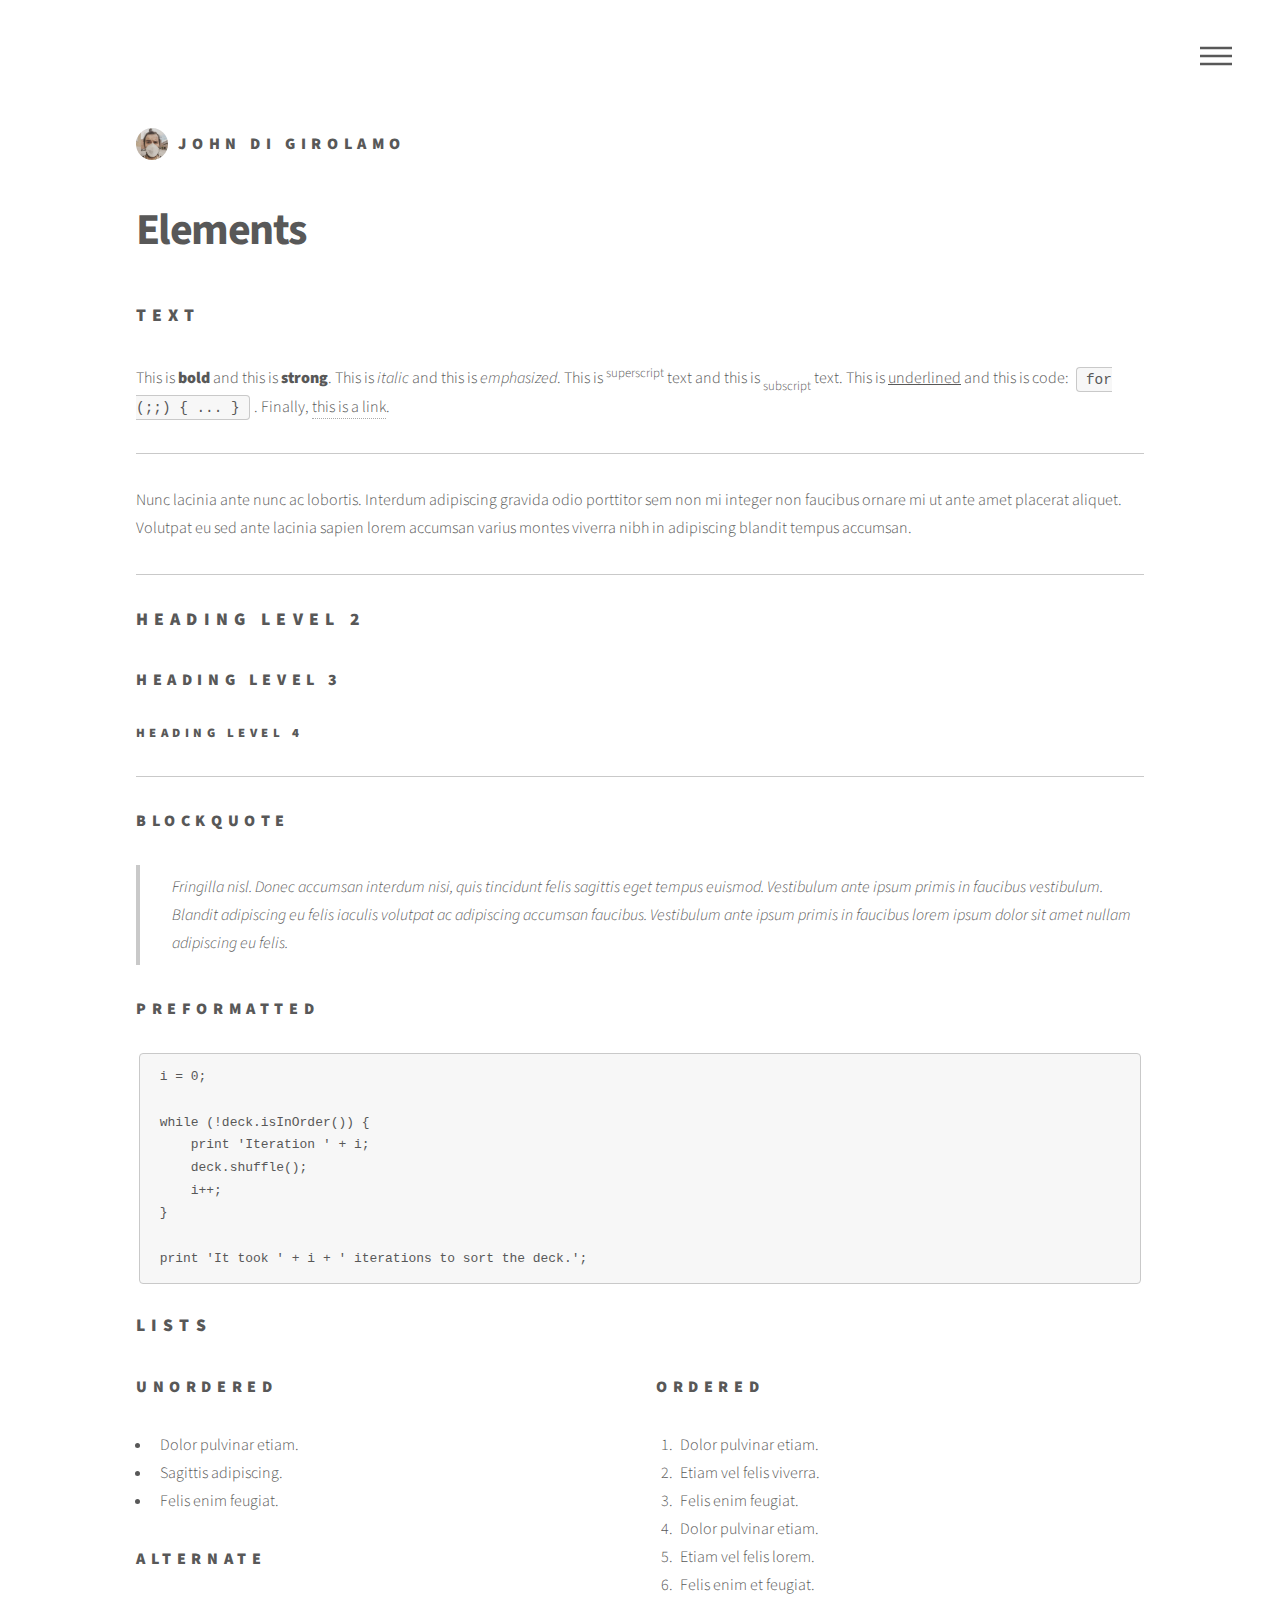
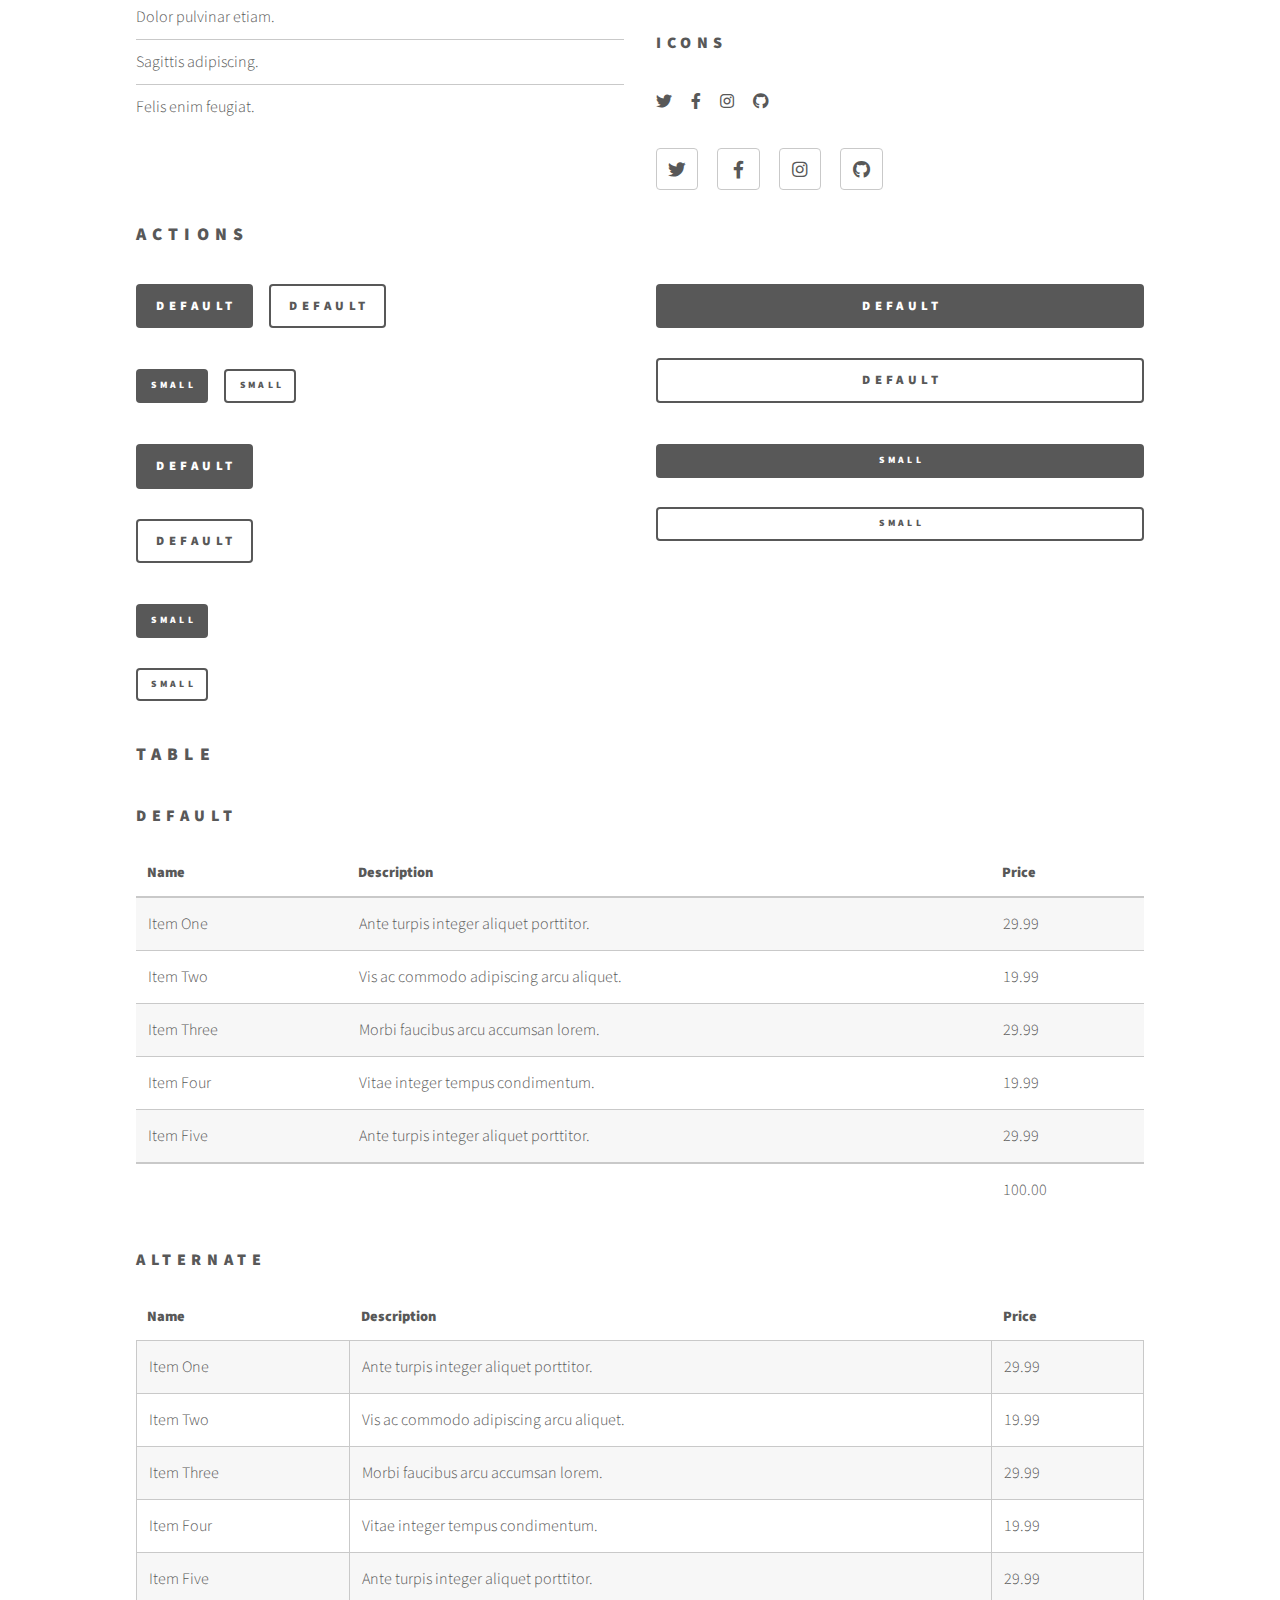
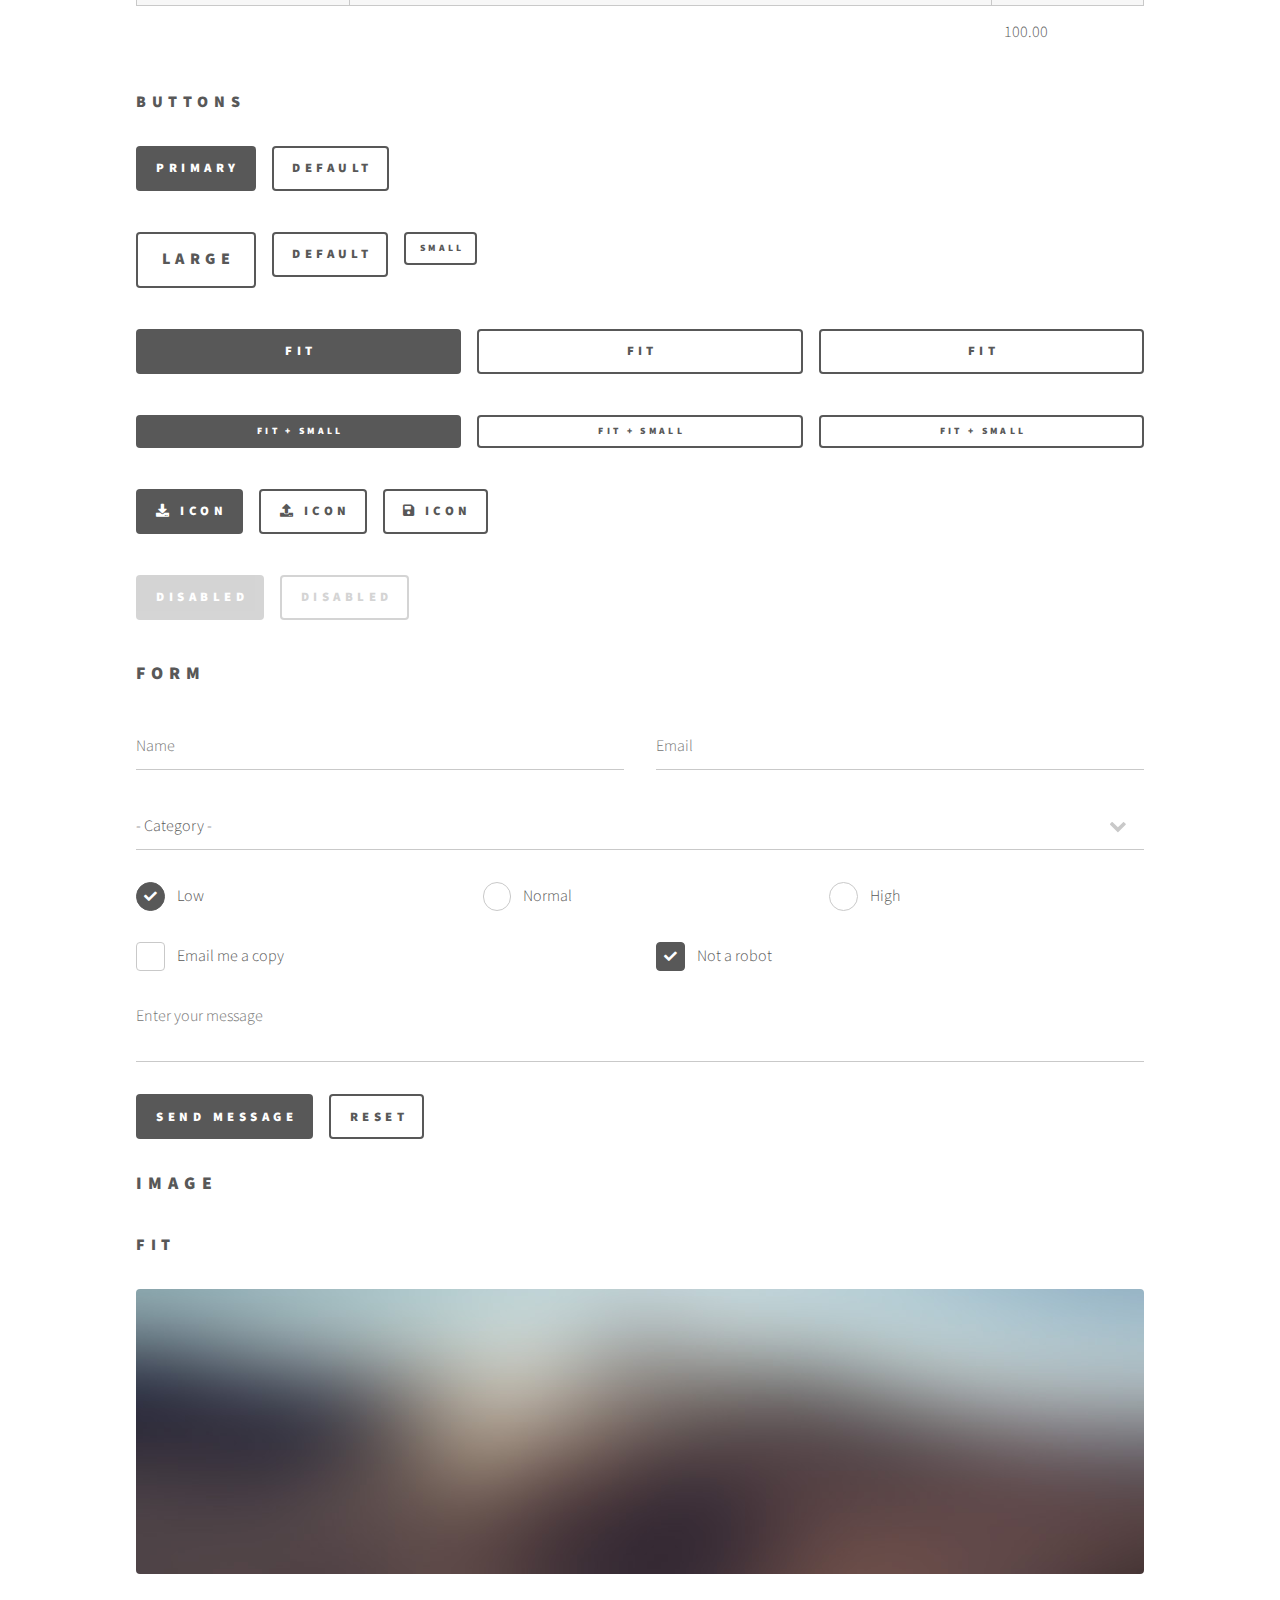
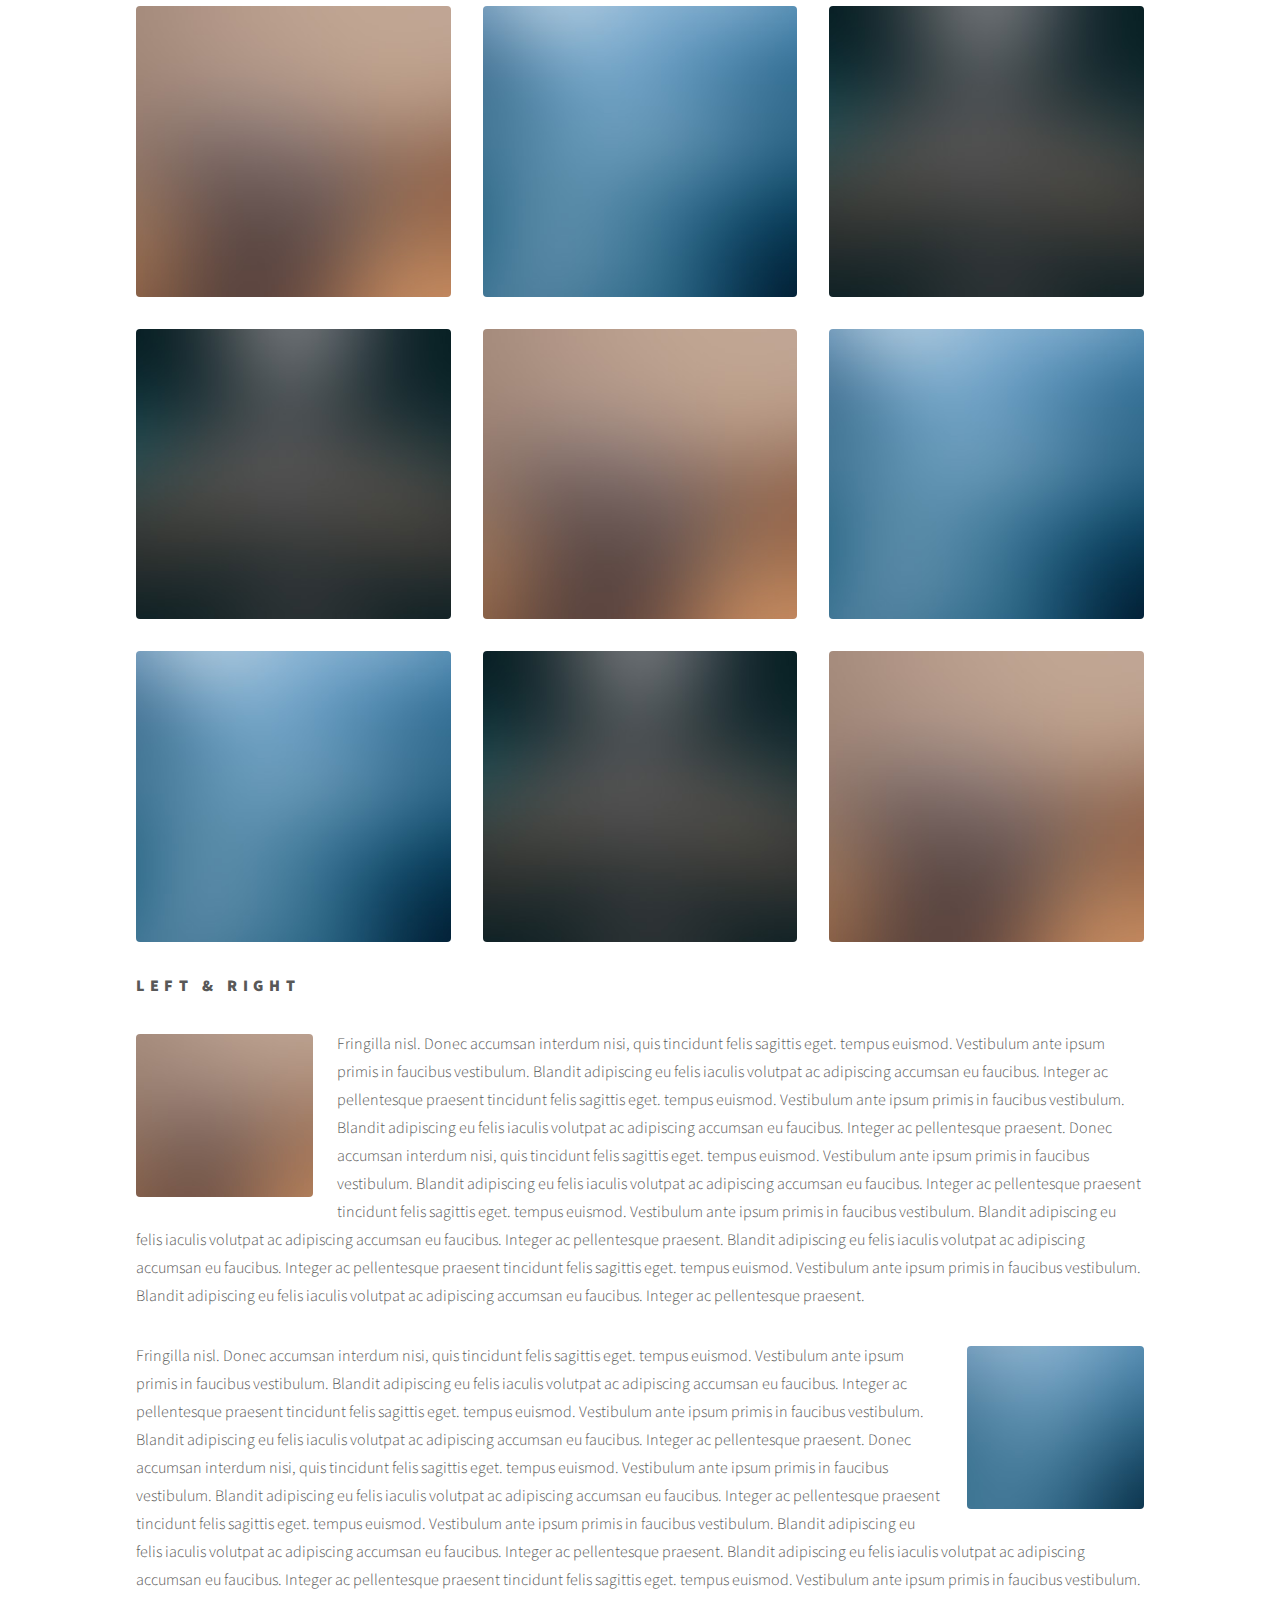
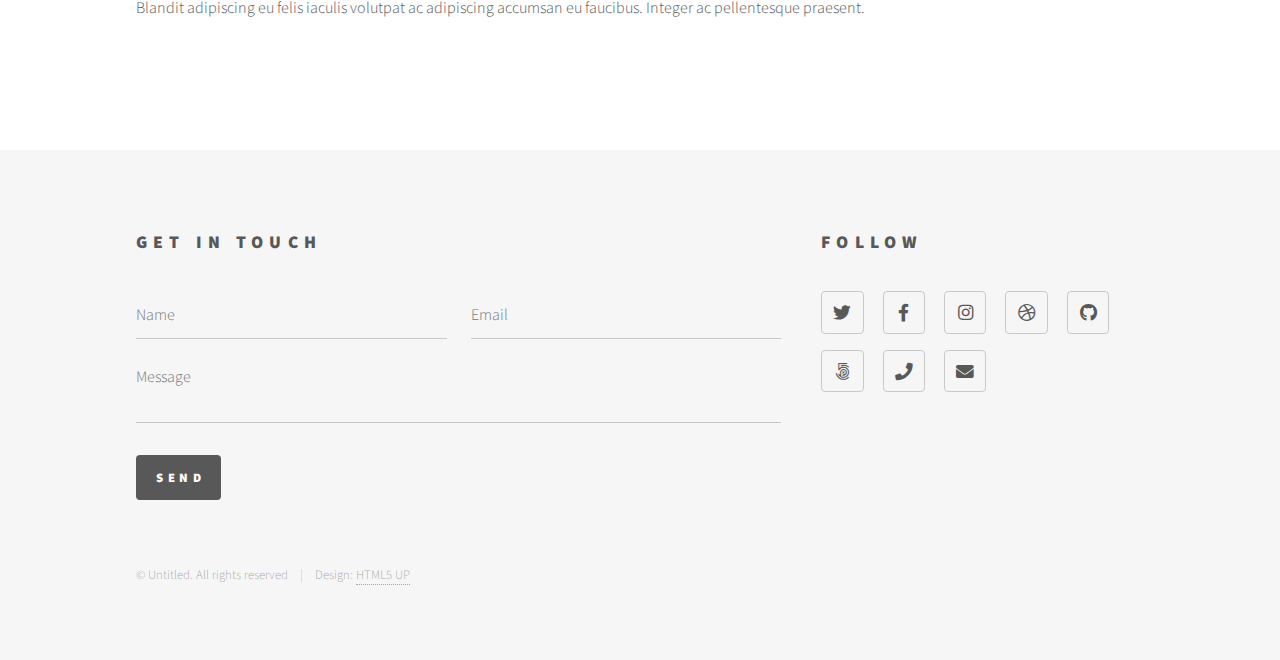
<file: elements.html>
<!DOCTYPE HTML>
<!--
	Phantom by HTML5 UP
	html5up.net | @ajlkn
	Free for personal and commercial use under the CCA 3.0 license (html5up.net/license)
-->
<html>
	<head>
		<title>Elements - Phantom by HTML5 UP</title>
		<meta charset="utf-8" />
		<meta name="viewport" content="width=device-width, initial-scale=1, user-scalable=no" />
		<link rel="icon" type="image/x-icon" href="/images/favicon.ico">
		<link rel="stylesheet" href="assets/css/main.css" />
		<link rel="stylesheet" href="assets/css/custom.css" />
		<noscript><link rel="stylesheet" href="assets/css/noscript.css" /></noscript>
	</head>
	<body class="is-preload">
		<!-- Wrapper -->
			<div id="wrapper">

				<!-- Header -->
					<header id="header">
						<div class="inner">

							<!-- Logo -->
								<a href="index.html" class="logo">
									<span class="avatar"><img src="images/logo.jpg" alt="avatar" /></span><span class="title">John Di Girolamo</span>
								</a>

							<!-- Nav -->
								<nav>
									<ul>
										<li><a href="#menu">Menu</a></li>
									</ul>
								</nav>

						</div>
					</header>

				<!-- Menu -->
					<nav id="menu">
						<h2>Menu</h2>
						<ul>
							<li><a href="index.html">Home</a></li>
							<li><a href="generic.html">Ipsum veroeros</a></li>
							<li><a href="generic.html">Tempus etiam</a></li>
							<li><a href="generic.html">Consequat dolor</a></li>
							<li><a href="elements.html">Elements</a></li>
						</ul>
					</nav>

				<!-- Main -->
					<div id="main">
						<div class="inner">
							<h1>Elements</h1>

							<!-- Text -->
								<section>
									<h2>Text</h2>
									<p>This is <b>bold</b> and this is <strong>strong</strong>. This is <i>italic</i> and this is <em>emphasized</em>.
									This is <sup>superscript</sup> text and this is <sub>subscript</sub> text.
									This is <u>underlined</u> and this is code: <code>for (;;) { ... }</code>. Finally, <a href="#">this is a link</a>.</p>
									<hr />
									<p>Nunc lacinia ante nunc ac lobortis. Interdum adipiscing gravida odio porttitor sem non mi integer non faucibus ornare mi ut ante amet placerat aliquet. Volutpat eu sed ante lacinia sapien lorem accumsan varius montes viverra nibh in adipiscing blandit tempus accumsan.</p>
									<hr />
									<h2>Heading Level 2</h2>
									<h3>Heading Level 3</h3>
									<h4>Heading Level 4</h4>
									<hr />
									<h3>Blockquote</h3>
									<blockquote>Fringilla nisl. Donec accumsan interdum nisi, quis tincidunt felis sagittis eget tempus euismod. Vestibulum ante ipsum primis in faucibus vestibulum. Blandit adipiscing eu felis iaculis volutpat ac adipiscing accumsan faucibus. Vestibulum ante ipsum primis in faucibus lorem ipsum dolor sit amet nullam adipiscing eu felis.</blockquote>
									<h3>Preformatted</h3>
									<pre><code>i = 0;

while (!deck.isInOrder()) {
    print 'Iteration ' + i;
    deck.shuffle();
    i++;
}

print 'It took ' + i + ' iterations to sort the deck.';</code></pre>
								</section>

							<!-- Lists -->
								<section>
									<h2>Lists</h2>
									<div class="row">
										<div class="col-6 col-12-medium">
											<h3>Unordered</h3>
											<ul>
												<li>Dolor pulvinar etiam.</li>
												<li>Sagittis adipiscing.</li>
												<li>Felis enim feugiat.</li>
											</ul>
											<h3>Alternate</h3>
											<ul class="alt">
												<li>Dolor pulvinar etiam.</li>
												<li>Sagittis adipiscing.</li>
												<li>Felis enim feugiat.</li>
											</ul>
										</div>
										<div class="col-6 col-12-medium">
											<h3>Ordered</h3>
											<ol>
												<li>Dolor pulvinar etiam.</li>
												<li>Etiam vel felis viverra.</li>
												<li>Felis enim feugiat.</li>
												<li>Dolor pulvinar etiam.</li>
												<li>Etiam vel felis lorem.</li>
												<li>Felis enim et feugiat.</li>
											</ol>
											<h3>Icons</h3>
											<ul class="icons">
												<li><a href="#" class="icon brands style1 fa-twitter"><span class="label">Twitter</span></a></li>
												<li><a href="#" class="icon brands style1 fa-facebook-f"><span class="label">Facebook</span></a></li>
												<li><a href="#" class="icon brands style1 fa-instagram"><span class="label">Instagram</span></a></li>
												<li><a href="#" class="icon brands style1 fa-github"><span class="label">Github</span></a></li>
											</ul>
											<ul class="icons">
												<li><a href="#" class="icon brands style2 fa-twitter"><span class="label">Twitter</span></a></li>
												<li><a href="#" class="icon brands style2 fa-facebook-f"><span class="label">Facebook</span></a></li>
												<li><a href="#" class="icon brands style2 fa-instagram"><span class="label">Instagram</span></a></li>
												<li><a href="#" class="icon brands style2 fa-github"><span class="label">Github</span></a></li>
											</ul>
										</div>
									</div>
									<h2>Actions</h2>
									<div class="row">
										<div class="col-6 col-12-medium">
											<ul class="actions">
												<li><a href="#" class="button primary">Default</a></li>
												<li><a href="#" class="button">Default</a></li>
											</ul>
											<ul class="actions small">
												<li><a href="#" class="button primary small">Small</a></li>
												<li><a href="#" class="button small">Small</a></li>
											</ul>
											<ul class="actions stacked">
												<li><a href="#" class="button primary">Default</a></li>
												<li><a href="#" class="button">Default</a></li>
											</ul>
											<ul class="actions stacked">
												<li><a href="#" class="button primary small">Small</a></li>
												<li><a href="#" class="button small">Small</a></li>
											</ul>
										</div>
										<div class="col-6 col-12-medium">
											<ul class="actions stacked">
												<li><a href="#" class="button primary fit">Default</a></li>
												<li><a href="#" class="button fit">Default</a></li>
											</ul>
											<ul class="actions stacked">
												<li><a href="#" class="button primary small fit">Small</a></li>
												<li><a href="#" class="button small fit">Small</a></li>
											</ul>
										</div>
									</div>
								</section>

							<!-- Table -->
								<section>
									<h2>Table</h2>
									<h3>Default</h3>
									<div class="table-wrapper">
										<table>
											<thead>
												<tr>
													<th>Name</th>
													<th>Description</th>
													<th>Price</th>
												</tr>
											</thead>
											<tbody>
												<tr>
													<td>Item One</td>
													<td>Ante turpis integer aliquet porttitor.</td>
													<td>29.99</td>
												</tr>
												<tr>
													<td>Item Two</td>
													<td>Vis ac commodo adipiscing arcu aliquet.</td>
													<td>19.99</td>
												</tr>
												<tr>
													<td>Item Three</td>
													<td> Morbi faucibus arcu accumsan lorem.</td>
													<td>29.99</td>
												</tr>
												<tr>
													<td>Item Four</td>
													<td>Vitae integer tempus condimentum.</td>
													<td>19.99</td>
												</tr>
												<tr>
													<td>Item Five</td>
													<td>Ante turpis integer aliquet porttitor.</td>
													<td>29.99</td>
												</tr>
											</tbody>
											<tfoot>
												<tr>
													<td colspan="2"></td>
													<td>100.00</td>
												</tr>
											</tfoot>
										</table>
									</div>

									<h3>Alternate</h3>
									<div class="table-wrapper">
										<table class="alt">
											<thead>
												<tr>
													<th>Name</th>
													<th>Description</th>
													<th>Price</th>
												</tr>
											</thead>
											<tbody>
												<tr>
													<td>Item One</td>
													<td>Ante turpis integer aliquet porttitor.</td>
													<td>29.99</td>
												</tr>
												<tr>
													<td>Item Two</td>
													<td>Vis ac commodo adipiscing arcu aliquet.</td>
													<td>19.99</td>
												</tr>
												<tr>
													<td>Item Three</td>
													<td> Morbi faucibus arcu accumsan lorem.</td>
													<td>29.99</td>
												</tr>
												<tr>
													<td>Item Four</td>
													<td>Vitae integer tempus condimentum.</td>
													<td>19.99</td>
												</tr>
												<tr>
													<td>Item Five</td>
													<td>Ante turpis integer aliquet porttitor.</td>
													<td>29.99</td>
												</tr>
											</tbody>
											<tfoot>
												<tr>
													<td colspan="2"></td>
													<td>100.00</td>
												</tr>
											</tfoot>
										</table>
									</div>
								</section>

							<!-- Buttons -->
								<section>
									<h3>Buttons</h3>
									<ul class="actions">
										<li><a href="#" class="button primary">Primary</a></li>
										<li><a href="#" class="button">Default</a></li>
									</ul>
									<ul class="actions">
										<li><a href="#" class="button large">Large</a></li>
										<li><a href="#" class="button">Default</a></li>
										<li><a href="#" class="button small">Small</a></li>
									</ul>
									<ul class="actions fit">
										<li><a href="#" class="button primary fit">Fit</a></li>
										<li><a href="#" class="button fit">Fit</a></li>
										<li><a href="#" class="button fit">Fit</a></li>
									</ul>
									<ul class="actions fit small">
										<li><a href="#" class="button primary fit small">Fit + Small</a></li>
										<li><a href="#" class="button fit small">Fit + Small</a></li>
										<li><a href="#" class="button fit small">Fit + Small</a></li>
									</ul>
									<ul class="actions">
										<li><a href="#" class="button primary icon solid fa-download">Icon</a></li>
										<li><a href="#" class="button icon solid fa-upload">Icon</a></li>
										<li><a href="#" class="button icon solid fa-save">Icon</a></li>
									</ul>
									<ul class="actions">
										<li><span class="button primary disabled">Disabled</span></li>
										<li><span class="button disabled">Disabled</span></li>
									</ul>
								</section>

							<!-- Form -->
								<section>
									<h2>Form</h2>
									<form method="post" action="#">
										<div class="row gtr-uniform">
											<div class="col-6 col-12-xsmall">
												<input type="text" name="demo-name" id="demo-name" value="" placeholder="Name" />
											</div>
											<div class="col-6 col-12-xsmall">
												<input type="email" name="demo-email" id="demo-email" value="" placeholder="Email" />
											</div>
											<div class="col-12">
												<select name="demo-category" id="demo-category">
													<option value="">- Category -</option>
													<option value="1">Manufacturing</option>
													<option value="1">Shipping</option>
													<option value="1">Administration</option>
													<option value="1">Human Resources</option>
												</select>
											</div>
											<div class="col-4 col-12-small">
												<input type="radio" id="demo-priority-low" name="demo-priority" checked>
												<label for="demo-priority-low">Low</label>
											</div>
											<div class="col-4 col-12-small">
												<input type="radio" id="demo-priority-normal" name="demo-priority">
												<label for="demo-priority-normal">Normal</label>
											</div>
											<div class="col-4 col-12-small">
												<input type="radio" id="demo-priority-high" name="demo-priority">
												<label for="demo-priority-high">High</label>
											</div>
											<div class="col-6 col-12-small">
												<input type="checkbox" id="demo-copy" name="demo-copy">
												<label for="demo-copy">Email me a copy</label>
											</div>
											<div class="col-6 col-12-small">
												<input type="checkbox" id="demo-human" name="demo-human" checked>
												<label for="demo-human">Not a robot</label>
											</div>
											<div class="col-12">
												<textarea name="demo-message" id="demo-message" placeholder="Enter your message" rows="6"></textarea>
											</div>
											<div class="col-12">
												<ul class="actions">
													<li><input type="submit" value="Send Message" class="primary" /></li>
													<li><input type="reset" value="Reset" /></li>
												</ul>
											</div>
										</div>
									</form>
								</section>

							<!-- Image -->
								<section>
									<h2>Image</h2>
									<h3>Fit</h3>
									<div class="box alt">
										<div class="row gtr-uniform">
											<div class="col-12"><span class="image fit"><img src="images/pic13.jpg" alt="" /></span></div>
											<div class="col-4"><span class="image fit"><img src="images/pic01.jpg" alt="" /></span></div>
											<div class="col-4"><span class="image fit"><img src="images/pic02.jpg" alt="" /></span></div>
											<div class="col-4"><span class="image fit"><img src="images/pic03.jpg" alt="" /></span></div>
											<div class="col-4"><span class="image fit"><img src="images/pic03.jpg" alt="" /></span></div>
											<div class="col-4"><span class="image fit"><img src="images/pic01.jpg" alt="" /></span></div>
											<div class="col-4"><span class="image fit"><img src="images/pic02.jpg" alt="" /></span></div>
											<div class="col-4"><span class="image fit"><img src="images/pic02.jpg" alt="" /></span></div>
											<div class="col-4"><span class="image fit"><img src="images/pic03.jpg" alt="" /></span></div>
											<div class="col-4"><span class="image fit"><img src="images/pic01.jpg" alt="" /></span></div>
										</div>
									</div>
									<h3>Left &amp; Right</h3>
									<p><span class="image left"><img src="images/pic14.jpg" alt="" /></span>Fringilla nisl. Donec accumsan interdum nisi, quis tincidunt felis sagittis eget. tempus euismod. Vestibulum ante ipsum primis in faucibus vestibulum. Blandit adipiscing eu felis iaculis volutpat ac adipiscing accumsan eu faucibus. Integer ac pellentesque praesent tincidunt felis sagittis eget. tempus euismod. Vestibulum ante ipsum primis in faucibus vestibulum. Blandit adipiscing eu felis iaculis volutpat ac adipiscing accumsan eu faucibus. Integer ac pellentesque praesent. Donec accumsan interdum nisi, quis tincidunt felis sagittis eget. tempus euismod. Vestibulum ante ipsum primis in faucibus vestibulum. Blandit adipiscing eu felis iaculis volutpat ac adipiscing accumsan eu faucibus. Integer ac pellentesque praesent tincidunt felis sagittis eget. tempus euismod. Vestibulum ante ipsum primis in faucibus vestibulum. Blandit adipiscing eu felis iaculis volutpat ac adipiscing accumsan eu faucibus. Integer ac pellentesque praesent. Blandit adipiscing eu felis iaculis volutpat ac adipiscing accumsan eu faucibus. Integer ac pellentesque praesent tincidunt felis sagittis eget. tempus euismod. Vestibulum ante ipsum primis in faucibus vestibulum. Blandit adipiscing eu felis iaculis volutpat ac adipiscing accumsan eu faucibus. Integer ac pellentesque praesent.</p>
									<p><span class="image right"><img src="images/pic15.jpg" alt="" /></span>Fringilla nisl. Donec accumsan interdum nisi, quis tincidunt felis sagittis eget. tempus euismod. Vestibulum ante ipsum primis in faucibus vestibulum. Blandit adipiscing eu felis iaculis volutpat ac adipiscing accumsan eu faucibus. Integer ac pellentesque praesent tincidunt felis sagittis eget. tempus euismod. Vestibulum ante ipsum primis in faucibus vestibulum. Blandit adipiscing eu felis iaculis volutpat ac adipiscing accumsan eu faucibus. Integer ac pellentesque praesent. Donec accumsan interdum nisi, quis tincidunt felis sagittis eget. tempus euismod. Vestibulum ante ipsum primis in faucibus vestibulum. Blandit adipiscing eu felis iaculis volutpat ac adipiscing accumsan eu faucibus. Integer ac pellentesque praesent tincidunt felis sagittis eget. tempus euismod. Vestibulum ante ipsum primis in faucibus vestibulum. Blandit adipiscing eu felis iaculis volutpat ac adipiscing accumsan eu faucibus. Integer ac pellentesque praesent. Blandit adipiscing eu felis iaculis volutpat ac adipiscing accumsan eu faucibus. Integer ac pellentesque praesent tincidunt felis sagittis eget. tempus euismod. Vestibulum ante ipsum primis in faucibus vestibulum. Blandit adipiscing eu felis iaculis volutpat ac adipiscing accumsan eu faucibus. Integer ac pellentesque praesent.</p>
								</section>

						</div>
					</div>

				<!-- Footer -->
					<footer id="footer">
						<div class="inner">
							<section>
								<h2>Get in touch</h2>
								<form method="post" action="#">
									<div class="fields">
										<div class="field half">
											<input type="text" name="name" id="name" placeholder="Name" />
										</div>
										<div class="field half">
											<input type="email" name="email" id="email" placeholder="Email" />
										</div>
										<div class="field">
											<textarea name="message" id="message" placeholder="Message"></textarea>
										</div>
									</div>
									<ul class="actions">
										<li><input type="submit" value="Send" class="primary" /></li>
									</ul>
								</form>
							</section>
							<section>
								<h2>Follow</h2>
								<ul class="icons">
									<li><a href="#" class="icon brands style2 fa-twitter"><span class="label">Twitter</span></a></li>
									<li><a href="#" class="icon brands style2 fa-facebook-f"><span class="label">Facebook</span></a></li>
									<li><a href="#" class="icon brands style2 fa-instagram"><span class="label">Instagram</span></a></li>
									<li><a href="#" class="icon brands style2 fa-dribbble"><span class="label">Dribbble</span></a></li>
									<li><a href="#" class="icon brands style2 fa-github"><span class="label">GitHub</span></a></li>
									<li><a href="#" class="icon brands style2 fa-500px"><span class="label">500px</span></a></li>
									<li><a href="#" class="icon solid style2 fa-phone"><span class="label">Phone</span></a></li>
									<li><a href="#" class="icon solid style2 fa-envelope"><span class="label">Email</span></a></li>
								</ul>
							</section>
							<ul class="copyright">
								<li>&copy; Untitled. All rights reserved</li><li>Design: <a href="http://html5up.net">HTML5 UP</a></li>
							</ul>
						</div>
					</footer>

			</div>

		<!-- Scripts -->
			<script src="assets/js/jquery.min.js"></script>
			<script src="assets/js/browser.min.js"></script>
			<script src="assets/js/breakpoints.min.js"></script>
			<script src="assets/js/util.js"></script>
			<script src="assets/js/main.js"></script>

	</body>
</html>
</file>
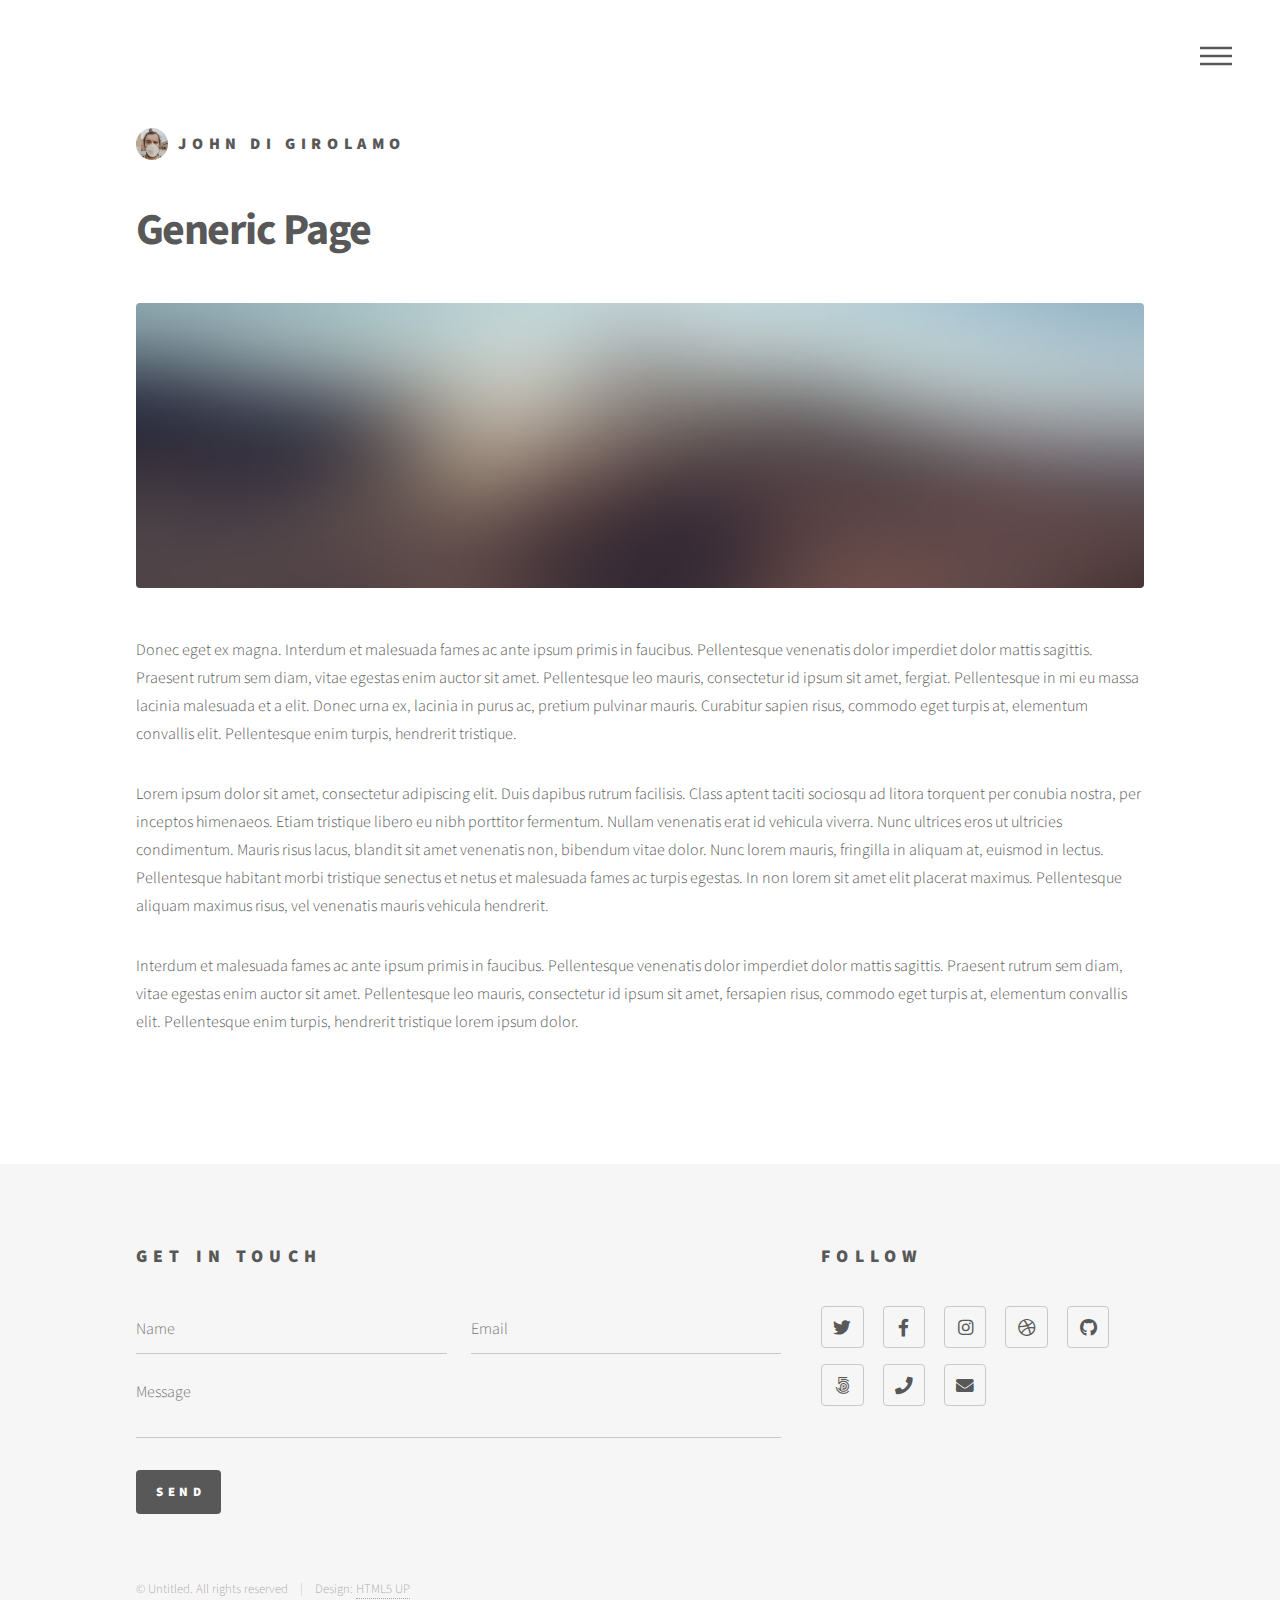
<file: generic.html>
<!DOCTYPE HTML>
<!--
	Phantom by HTML5 UP
	html5up.net | @ajlkn
	Free for personal and commercial use under the CCA 3.0 license (html5up.net/license)
-->
<html>
	<head>
		<title>Generic - Phantom by HTML5 UP</title>
		<meta charset="utf-8" />
		<meta name="viewport" content="width=device-width, initial-scale=1, user-scalable=no" />
		<link rel="icon" type="image/x-icon" href="/images/favicon.ico">
		<link rel="stylesheet" href="assets/css/main.css" />
		<link rel="stylesheet" href="assets/css/custom.css" />
		<noscript><link rel="stylesheet" href="assets/css/noscript.css" /></noscript>
	</head>
	<body class="is-preload">
		<!-- Wrapper -->
			<div id="wrapper">

				<!-- Header -->
					<header id="header">
						<div class="inner">

							<!-- Logo -->
								<a href="index.html" class="logo">
									<span class="avatar"><img src="images/logo.jpg" alt="avatar" /></span><span class="title">John Di Girolamo</span>
								</a>

							<!-- Nav -->
								<nav>
									<ul>
										<li><a href="#menu">Menu</a></li>
									</ul>
								</nav>

						</div>
					</header>

				<!-- Menu -->
					<nav id="menu">
						<h2>Menu</h2>
						<ul>
							<li><a href="index.html">Home</a></li>
							<li><a href="generic.html">Ipsum veroeros</a></li>
							<li><a href="generic.html">Tempus etiam</a></li>
							<li><a href="generic.html">Consequat dolor</a></li>
							<li><a href="elements.html">Elements</a></li>
						</ul>
					</nav>

				<!-- Main -->
					<div id="main">
						<div class="inner">
							<h1>Generic Page</h1>
							<span class="image main"><img src="images/pic13.jpg" alt="" /></span>
							<p>Donec eget ex magna. Interdum et malesuada fames ac ante ipsum primis in faucibus. Pellentesque venenatis dolor imperdiet dolor mattis sagittis. Praesent rutrum sem diam, vitae egestas enim auctor sit amet. Pellentesque leo mauris, consectetur id ipsum sit amet, fergiat. Pellentesque in mi eu massa lacinia malesuada et a elit. Donec urna ex, lacinia in purus ac, pretium pulvinar mauris. Curabitur sapien risus, commodo eget turpis at, elementum convallis elit. Pellentesque enim turpis, hendrerit tristique.</p>
							<p>Lorem ipsum dolor sit amet, consectetur adipiscing elit. Duis dapibus rutrum facilisis. Class aptent taciti sociosqu ad litora torquent per conubia nostra, per inceptos himenaeos. Etiam tristique libero eu nibh porttitor fermentum. Nullam venenatis erat id vehicula viverra. Nunc ultrices eros ut ultricies condimentum. Mauris risus lacus, blandit sit amet venenatis non, bibendum vitae dolor. Nunc lorem mauris, fringilla in aliquam at, euismod in lectus. Pellentesque habitant morbi tristique senectus et netus et malesuada fames ac turpis egestas. In non lorem sit amet elit placerat maximus. Pellentesque aliquam maximus risus, vel venenatis mauris vehicula hendrerit.</p>
							<p>Interdum et malesuada fames ac ante ipsum primis in faucibus. Pellentesque venenatis dolor imperdiet dolor mattis sagittis. Praesent rutrum sem diam, vitae egestas enim auctor sit amet. Pellentesque leo mauris, consectetur id ipsum sit amet, fersapien risus, commodo eget turpis at, elementum convallis elit. Pellentesque enim turpis, hendrerit tristique lorem ipsum dolor.</p>
						</div>
					</div>

				<!-- Footer -->
					<footer id="footer">
						<div class="inner">
							<section>
								<h2>Get in touch</h2>
								<form method="post" action="#">
									<div class="fields">
										<div class="field half">
											<input type="text" name="name" id="name" placeholder="Name" />
										</div>
										<div class="field half">
											<input type="email" name="email" id="email" placeholder="Email" />
										</div>
										<div class="field">
											<textarea name="message" id="message" placeholder="Message"></textarea>
										</div>
									</div>
									<ul class="actions">
										<li><input type="submit" value="Send" class="primary" /></li>
									</ul>
								</form>
							</section>
							<section>
								<h2>Follow</h2>
								<ul class="icons">
									<li><a href="#" class="icon brands style2 fa-twitter"><span class="label">Twitter</span></a></li>
									<li><a href="#" class="icon brands style2 fa-facebook-f"><span class="label">Facebook</span></a></li>
									<li><a href="#" class="icon brands style2 fa-instagram"><span class="label">Instagram</span></a></li>
									<li><a href="#" class="icon brands style2 fa-dribbble"><span class="label">Dribbble</span></a></li>
									<li><a href="#" class="icon brands style2 fa-github"><span class="label">GitHub</span></a></li>
									<li><a href="#" class="icon brands style2 fa-500px"><span class="label">500px</span></a></li>
									<li><a href="#" class="icon solid style2 fa-phone"><span class="label">Phone</span></a></li>
									<li><a href="#" class="icon solid style2 fa-envelope"><span class="label">Email</span></a></li>
								</ul>
							</section>
							<ul class="copyright">
								<li>&copy; Untitled. All rights reserved</li><li>Design: <a href="http://html5up.net">HTML5 UP</a></li>
							</ul>
						</div>
					</footer>

			</div>

		<!-- Scripts -->
			<script src="assets/js/jquery.min.js"></script>
			<script src="assets/js/browser.min.js"></script>
			<script src="assets/js/breakpoints.min.js"></script>
			<script src="assets/js/util.js"></script>
			<script src="assets/js/main.js"></script>

	</body>
</html>
</file>
<file: assets/css/custom.css>
.tiles article > .image img {
  height: 320px;
}

.tiles article.style7 > .image img {
  object-position: center;
  object-fit: cover;
}

.tiles article.style7 > .image:before {
  background-color: #222;
  opacity: 0.5;
}

.tiles article.style7 > .image:after {
  content: unset;
}

#header .logo .avatar {
  margin-right: 0.65em;
  border-radius: 50%;
  overflow: hidden;
}

#header .logo .avatar img {
  display: block;
  width: 2em;
  height: 2em;
}

.music-toggle-wrapper {
  position: fixed;
  left: 2em;
  top: 2em;
  z-index: 10000;
  display: flex;
  pointer-events: none;
}
.music-toggle-wrapper button.sound {
  background-color: white;
  background-image: url('../../images/speaker.svg');
  background-position: center;
  background-repeat: no-repeat;
  background-size: 50%;
  border-radius: 50%;
  height: 0;
  padding-top: 100%;
  pointer-events: auto;
  position: relative;
}

.music-toggle-wrapper button.sound.is-playing:before {
  content: '';
  display: block;
  background-color: #585858;
  position: absolute;
  width: 2px;
  height: 100%;
  left: 50%;
  transform: translateX(-50%) rotate(45deg);
  transition: background-color 0.2s ease-in-out, color 0.2s ease-in-out, box-shadow 0.2s ease-in-out;
  top: 0;
  z-index: 1;
}

.music-toggle-wrapper button.sound.is-playing:hover:before {
  background-color: #f2849e;
}

@media screen and (max-width: 736px) {
  .music-toggle-wrapper {
    left: 0.5em;
    top: 0.5em;
  }

  .music-toggle-wrapper button.sound {
    font-size: 1em;
  }
}
</file>
<file: assets/css/noscript.css>
/*
	Phantom by HTML5 UP
	html5up.net | @ajlkn
	Free for personal and commercial use under the CCA 3.0 license (html5up.net/license)
*/

/* Tiles */

	body.is-preload .tiles article {
		-moz-transform: none;
		-webkit-transform: none;
		-ms-transform: none;
		transform: none;
		opacity: 1;
	}
</file>
<file: assets/css/main.css>
@import url(fontawesome-all.min.css);
@import url("https://fonts.googleapis.com/css?family=Source+Sans+Pro:300,700,900");

/*
	Phantom by HTML5 UP
	html5up.net | @ajlkn
	Free for personal and commercial use under the CCA 3.0 license (html5up.net/license)
*/

html, body, div, span, applet, object,
iframe, h1, h2, h3, h4, h5, h6, p, blockquote,
pre, a, abbr, acronym, address, big, cite,
code, del, dfn, em, img, ins, kbd, q, s, samp,
small, strike, strong, sub, sup, tt, var, b,
u, i, center, dl, dt, dd, ol, ul, li, fieldset,
form, label, legend, table, caption, tbody,
tfoot, thead, tr, th, td, article, aside,
canvas, details, embed, figure, figcaption,
footer, header, hgroup, menu, nav, output, ruby,
section, summary, time, mark, audio, video {
	margin: 0;
	padding: 0;
	border: 0;
	font-size: 100%;
	font: inherit;
	vertical-align: baseline;}

article, aside, details, figcaption, figure,
footer, header, hgroup, menu, nav, section {
	display: block;}

body {
	line-height: 1;
}

ol, ul {
	list-style: none;
}

blockquote, q {
	quotes: none;
}

	blockquote:before, blockquote:after, q:before, q:after {
		content: '';
		content: none;
	}

table {
	border-collapse: collapse;
	border-spacing: 0;
}

body {
	-webkit-text-size-adjust: none;
}

mark {
	background-color: transparent;
	color: inherit;
}

input::-moz-focus-inner {
	border: 0;
	padding: 0;
}

input, select, textarea {
	-moz-appearance: none;
	-webkit-appearance: none;
	-ms-appearance: none;
	appearance: none;
}

/* Basic */

	@-ms-viewport {
		width: device-width;
	}

	body {
		-ms-overflow-style: scrollbar;
	}

	@media screen and (max-width: 480px) {

		html, body {
			min-width: 320px;
		}

	}

	html {
		box-sizing: border-box;
	}

	*, *:before, *:after {
		box-sizing: inherit;
	}

	body {
		background: #ffffff;
	}

		body.is-preload *, body.is-preload *:before, body.is-preload *:after {
			-moz-animation: none !important;
			-webkit-animation: none !important;
			-ms-animation: none !important;
			animation: none !important;
			-moz-transition: none !important;
			-webkit-transition: none !important;
			-ms-transition: none !important;
			transition: none !important;
		}

/* Type */

	body, input, select, textarea {
		color: #585858;
		font-family: "Source Sans Pro", Helvetica, sans-serif;
		font-size: 16pt;
		font-weight: 300;
		line-height: 1.75;
	}

		@media screen and (max-width: 1680px) {

			body, input, select, textarea {
				font-size: 14pt;
			}

		}

		@media screen and (max-width: 1280px) {

			body, input, select, textarea {
				font-size: 12pt;
			}

		}

	a {
		-moz-transition: border-bottom-color 0.2s ease, color 0.2s ease;
		-webkit-transition: border-bottom-color 0.2s ease, color 0.2s ease;
		-ms-transition: border-bottom-color 0.2s ease, color 0.2s ease;
		transition: border-bottom-color 0.2s ease, color 0.2s ease;
		text-decoration: none;
		color: #585858;
		border-bottom: dotted 1px rgba(88, 88, 88, 0.5);
	}

		a:hover {
			border-bottom-color: transparent;
			color: #f2849e !important;
		}

	strong, b {
		font-weight: 900;
	}

	em, i {
		font-style: italic;
	}

	p {
		margin: 0 0 2em 0;
	}

	h1 {
		font-size: 2.75em;
		font-weight: 700;
		line-height: 1.3;
		margin: 0 0 1em 0;
		letter-spacing: -0.035em;
	}

		h1 a {
			color: inherit;
		}

		@media screen and (max-width: 736px) {

			h1 {
				font-size: 2em;
				margin: 0 0 1em 0;
			}

		}

		@media screen and (max-width: 360px) {

			h1 {
				font-size: 1.75em;
			}

		}

	h2, h3, h4, h5, h6 {
		font-weight: 900;
		line-height: 1.5;
		margin: 0 0 2em 0;
		text-transform: uppercase;
		letter-spacing: 0.35em;
	}

		h2 a, h3 a, h4 a, h5 a, h6 a {
			color: inherit;
		}

	h2 {
		font-size: 1.1em;
	}

	h3 {
		font-size: 1em;
	}

	h4 {
		font-size: 0.8em;
	}

	h5 {
		font-size: 0.8em;
	}

	h6 {
		font-size: 0.8em;
	}

	@media screen and (max-width: 980px) {

		h1 br, h2 br, h3 br, h4 br, h5 br, h6 br {
			display: none;
		}

	}

	@media screen and (max-width: 736px) {

		h2 {
			font-size: 1em;
		}

		h3 {
			font-size: 0.8em;
		}

	}

	sub {
		font-size: 0.8em;
		position: relative;
		top: 0.5em;
	}

	sup {
		font-size: 0.8em;
		position: relative;
		top: -0.5em;
	}

	blockquote {
		border-left: solid 4px #c9c9c9;
		font-style: italic;
		margin: 0 0 2em 0;
		padding: 0.5em 0 0.5em 2em;
	}

	code {
		background: rgba(144, 144, 144, 0.075);
		border-radius: 4px;
		border: solid 1px #c9c9c9;
		font-family: "Courier New", monospace;
		font-size: 0.9em;
		margin: 0 0.25em;
		padding: 0.25em 0.65em;
	}

	pre {
		-webkit-overflow-scrolling: touch;
		font-family: "Courier New", monospace;
		font-size: 0.9em;
		margin: 0 0 2em 0;
	}

		pre code {
			display: block;
			line-height: 1.75;
			padding: 1em 1.5em;
			overflow-x: auto;
		}

	hr {
		border: 0;
		border-bottom: solid 1px #c9c9c9;
		margin: 2em 0;
	}

		hr.major {
			margin: 3em 0;
		}

	.align-left {
		text-align: left;
	}

	.align-center {
		text-align: center;
	}

	.align-right {
		text-align: right;
	}

/* Row */

	.row {
		display: flex;
		flex-wrap: wrap;
		box-sizing: border-box;
		align-items: stretch;
	}

		.row > * {
			box-sizing: border-box;
		}

		.row.gtr-uniform > * > :last-child {
			margin-bottom: 0;
		}

		.row.aln-left {
			justify-content: flex-start;
		}

		.row.aln-center {
			justify-content: center;
		}

		.row.aln-right {
			justify-content: flex-end;
		}

		.row.aln-top {
			align-items: flex-start;
		}

		.row.aln-middle {
			align-items: center;
		}

		.row.aln-bottom {
			align-items: flex-end;
		}

		.row > .imp {
			order: -1;
		}

		.row > .col-1 {
			width: 8.33333%;
		}

		.row > .off-1 {
			margin-left: 8.33333%;
		}

		.row > .col-2 {
			width: 16.66667%;
		}

		.row > .off-2 {
			margin-left: 16.66667%;
		}

		.row > .col-3 {
			width: 25%;
		}

		.row > .off-3 {
			margin-left: 25%;
		}

		.row > .col-4 {
			width: 33.33333%;
		}

		.row > .off-4 {
			margin-left: 33.33333%;
		}

		.row > .col-5 {
			width: 41.66667%;
		}

		.row > .off-5 {
			margin-left: 41.66667%;
		}

		.row > .col-6 {
			width: 50%;
		}

		.row > .off-6 {
			margin-left: 50%;
		}

		.row > .col-7 {
			width: 58.33333%;
		}

		.row > .off-7 {
			margin-left: 58.33333%;
		}

		.row > .col-8 {
			width: 66.66667%;
		}

		.row > .off-8 {
			margin-left: 66.66667%;
		}

		.row > .col-9 {
			width: 75%;
		}

		.row > .off-9 {
			margin-left: 75%;
		}

		.row > .col-10 {
			width: 83.33333%;
		}

		.row > .off-10 {
			margin-left: 83.33333%;
		}

		.row > .col-11 {
			width: 91.66667%;
		}

		.row > .off-11 {
			margin-left: 91.66667%;
		}

		.row > .col-12 {
			width: 100%;
		}

		.row > .off-12 {
			margin-left: 100%;
		}

		.row.gtr-0 {
			margin-top: 0;
			margin-left: 0em;
		}

			.row.gtr-0 > * {
				padding: 0 0 0 0em;
			}

			.row.gtr-0.gtr-uniform {
				margin-top: 0em;
			}

				.row.gtr-0.gtr-uniform > * {
					padding-top: 0em;
				}

		.row.gtr-25 {
			margin-top: 0;
			margin-left: -0.5em;
		}

			.row.gtr-25 > * {
				padding: 0 0 0 0.5em;
			}

			.row.gtr-25.gtr-uniform {
				margin-top: -0.5em;
			}

				.row.gtr-25.gtr-uniform > * {
					padding-top: 0.5em;
				}

		.row.gtr-50 {
			margin-top: 0;
			margin-left: -1em;
		}

			.row.gtr-50 > * {
				padding: 0 0 0 1em;
			}

			.row.gtr-50.gtr-uniform {
				margin-top: -1em;
			}

				.row.gtr-50.gtr-uniform > * {
					padding-top: 1em;
				}

		.row {
			margin-top: 0;
			margin-left: -2em;
		}

			.row > * {
				padding: 0 0 0 2em;
			}

			.row.gtr-uniform {
				margin-top: -2em;
			}

				.row.gtr-uniform > * {
					padding-top: 2em;
				}

		.row.gtr-150 {
			margin-top: 0;
			margin-left: -3em;
		}

			.row.gtr-150 > * {
				padding: 0 0 0 3em;
			}

			.row.gtr-150.gtr-uniform {
				margin-top: -3em;
			}

				.row.gtr-150.gtr-uniform > * {
					padding-top: 3em;
				}

		.row.gtr-200 {
			margin-top: 0;
			margin-left: -4em;
		}

			.row.gtr-200 > * {
				padding: 0 0 0 4em;
			}

			.row.gtr-200.gtr-uniform {
				margin-top: -4em;
			}

				.row.gtr-200.gtr-uniform > * {
					padding-top: 4em;
				}

		@media screen and (max-width: 1680px) {

			.row {
				display: flex;
				flex-wrap: wrap;
				box-sizing: border-box;
				align-items: stretch;
			}

				.row > * {
					box-sizing: border-box;
				}

				.row.gtr-uniform > * > :last-child {
					margin-bottom: 0;
				}

				.row.aln-left {
					justify-content: flex-start;
				}

				.row.aln-center {
					justify-content: center;
				}

				.row.aln-right {
					justify-content: flex-end;
				}

				.row.aln-top {
					align-items: flex-start;
				}

				.row.aln-middle {
					align-items: center;
				}

				.row.aln-bottom {
					align-items: flex-end;
				}

				.row > .imp-xlarge {
					order: -1;
				}

				.row > .col-1-xlarge {
					width: 8.33333%;
				}

				.row > .off-1-xlarge {
					margin-left: 8.33333%;
				}

				.row > .col-2-xlarge {
					width: 16.66667%;
				}

				.row > .off-2-xlarge {
					margin-left: 16.66667%;
				}

				.row > .col-3-xlarge {
					width: 25%;
				}

				.row > .off-3-xlarge {
					margin-left: 25%;
				}

				.row > .col-4-xlarge {
					width: 33.33333%;
				}

				.row > .off-4-xlarge {
					margin-left: 33.33333%;
				}

				.row > .col-5-xlarge {
					width: 41.66667%;
				}

				.row > .off-5-xlarge {
					margin-left: 41.66667%;
				}

				.row > .col-6-xlarge {
					width: 50%;
				}

				.row > .off-6-xlarge {
					margin-left: 50%;
				}

				.row > .col-7-xlarge {
					width: 58.33333%;
				}

				.row > .off-7-xlarge {
					margin-left: 58.33333%;
				}

				.row > .col-8-xlarge {
					width: 66.66667%;
				}

				.row > .off-8-xlarge {
					margin-left: 66.66667%;
				}

				.row > .col-9-xlarge {
					width: 75%;
				}

				.row > .off-9-xlarge {
					margin-left: 75%;
				}

				.row > .col-10-xlarge {
					width: 83.33333%;
				}

				.row > .off-10-xlarge {
					margin-left: 83.33333%;
				}

				.row > .col-11-xlarge {
					width: 91.66667%;
				}

				.row > .off-11-xlarge {
					margin-left: 91.66667%;
				}

				.row > .col-12-xlarge {
					width: 100%;
				}

				.row > .off-12-xlarge {
					margin-left: 100%;
				}

				.row.gtr-0 {
					margin-top: 0;
					margin-left: 0em;
				}

					.row.gtr-0 > * {
						padding: 0 0 0 0em;
					}

					.row.gtr-0.gtr-uniform {
						margin-top: 0em;
					}

						.row.gtr-0.gtr-uniform > * {
							padding-top: 0em;
						}

				.row.gtr-25 {
					margin-top: 0;
					margin-left: -0.5em;
				}

					.row.gtr-25 > * {
						padding: 0 0 0 0.5em;
					}

					.row.gtr-25.gtr-uniform {
						margin-top: -0.5em;
					}

						.row.gtr-25.gtr-uniform > * {
							padding-top: 0.5em;
						}

				.row.gtr-50 {
					margin-top: 0;
					margin-left: -1em;
				}

					.row.gtr-50 > * {
						padding: 0 0 0 1em;
					}

					.row.gtr-50.gtr-uniform {
						margin-top: -1em;
					}

						.row.gtr-50.gtr-uniform > * {
							padding-top: 1em;
						}

				.row {
					margin-top: 0;
					margin-left: -2em;
				}

					.row > * {
						padding: 0 0 0 2em;
					}

					.row.gtr-uniform {
						margin-top: -2em;
					}

						.row.gtr-uniform > * {
							padding-top: 2em;
						}

				.row.gtr-150 {
					margin-top: 0;
					margin-left: -3em;
				}

					.row.gtr-150 > * {
						padding: 0 0 0 3em;
					}

					.row.gtr-150.gtr-uniform {
						margin-top: -3em;
					}

						.row.gtr-150.gtr-uniform > * {
							padding-top: 3em;
						}

				.row.gtr-200 {
					margin-top: 0;
					margin-left: -4em;
				}

					.row.gtr-200 > * {
						padding: 0 0 0 4em;
					}

					.row.gtr-200.gtr-uniform {
						margin-top: -4em;
					}

						.row.gtr-200.gtr-uniform > * {
							padding-top: 4em;
						}

		}

		@media screen and (max-width: 1280px) {

			.row {
				display: flex;
				flex-wrap: wrap;
				box-sizing: border-box;
				align-items: stretch;
			}

				.row > * {
					box-sizing: border-box;
				}

				.row.gtr-uniform > * > :last-child {
					margin-bottom: 0;
				}

				.row.aln-left {
					justify-content: flex-start;
				}

				.row.aln-center {
					justify-content: center;
				}

				.row.aln-right {
					justify-content: flex-end;
				}

				.row.aln-top {
					align-items: flex-start;
				}

				.row.aln-middle {
					align-items: center;
				}

				.row.aln-bottom {
					align-items: flex-end;
				}

				.row > .imp-large {
					order: -1;
				}

				.row > .col-1-large {
					width: 8.33333%;
				}

				.row > .off-1-large {
					margin-left: 8.33333%;
				}

				.row > .col-2-large {
					width: 16.66667%;
				}

				.row > .off-2-large {
					margin-left: 16.66667%;
				}

				.row > .col-3-large {
					width: 25%;
				}

				.row > .off-3-large {
					margin-left: 25%;
				}

				.row > .col-4-large {
					width: 33.33333%;
				}

				.row > .off-4-large {
					margin-left: 33.33333%;
				}

				.row > .col-5-large {
					width: 41.66667%;
				}

				.row > .off-5-large {
					margin-left: 41.66667%;
				}

				.row > .col-6-large {
					width: 50%;
				}

				.row > .off-6-large {
					margin-left: 50%;
				}

				.row > .col-7-large {
					width: 58.33333%;
				}

				.row > .off-7-large {
					margin-left: 58.33333%;
				}

				.row > .col-8-large {
					width: 66.66667%;
				}

				.row > .off-8-large {
					margin-left: 66.66667%;
				}

				.row > .col-9-large {
					width: 75%;
				}

				.row > .off-9-large {
					margin-left: 75%;
				}

				.row > .col-10-large {
					width: 83.33333%;
				}

				.row > .off-10-large {
					margin-left: 83.33333%;
				}

				.row > .col-11-large {
					width: 91.66667%;
				}

				.row > .off-11-large {
					margin-left: 91.66667%;
				}

				.row > .col-12-large {
					width: 100%;
				}

				.row > .off-12-large {
					margin-left: 100%;
				}

				.row.gtr-0 {
					margin-top: 0;
					margin-left: 0em;
				}

					.row.gtr-0 > * {
						padding: 0 0 0 0em;
					}

					.row.gtr-0.gtr-uniform {
						margin-top: 0em;
					}

						.row.gtr-0.gtr-uniform > * {
							padding-top: 0em;
						}

				.row.gtr-25 {
					margin-top: 0;
					margin-left: -0.5em;
				}

					.row.gtr-25 > * {
						padding: 0 0 0 0.5em;
					}

					.row.gtr-25.gtr-uniform {
						margin-top: -0.5em;
					}

						.row.gtr-25.gtr-uniform > * {
							padding-top: 0.5em;
						}

				.row.gtr-50 {
					margin-top: 0;
					margin-left: -1em;
				}

					.row.gtr-50 > * {
						padding: 0 0 0 1em;
					}

					.row.gtr-50.gtr-uniform {
						margin-top: -1em;
					}

						.row.gtr-50.gtr-uniform > * {
							padding-top: 1em;
						}

				.row {
					margin-top: 0;
					margin-left: -2em;
				}

					.row > * {
						padding: 0 0 0 2em;
					}

					.row.gtr-uniform {
						margin-top: -2em;
					}

						.row.gtr-uniform > * {
							padding-top: 2em;
						}

				.row.gtr-150 {
					margin-top: 0;
					margin-left: -3em;
				}

					.row.gtr-150 > * {
						padding: 0 0 0 3em;
					}

					.row.gtr-150.gtr-uniform {
						margin-top: -3em;
					}

						.row.gtr-150.gtr-uniform > * {
							padding-top: 3em;
						}

				.row.gtr-200 {
					margin-top: 0;
					margin-left: -4em;
				}

					.row.gtr-200 > * {
						padding: 0 0 0 4em;
					}

					.row.gtr-200.gtr-uniform {
						margin-top: -4em;
					}

						.row.gtr-200.gtr-uniform > * {
							padding-top: 4em;
						}

		}

		@media screen and (max-width: 980px) {

			.row {
				display: flex;
				flex-wrap: wrap;
				box-sizing: border-box;
				align-items: stretch;
			}

				.row > * {
					box-sizing: border-box;
				}

				.row.gtr-uniform > * > :last-child {
					margin-bottom: 0;
				}

				.row.aln-left {
					justify-content: flex-start;
				}

				.row.aln-center {
					justify-content: center;
				}

				.row.aln-right {
					justify-content: flex-end;
				}

				.row.aln-top {
					align-items: flex-start;
				}

				.row.aln-middle {
					align-items: center;
				}

				.row.aln-bottom {
					align-items: flex-end;
				}

				.row > .imp-medium {
					order: -1;
				}

				.row > .col-1-medium {
					width: 8.33333%;
				}

				.row > .off-1-medium {
					margin-left: 8.33333%;
				}

				.row > .col-2-medium {
					width: 16.66667%;
				}

				.row > .off-2-medium {
					margin-left: 16.66667%;
				}

				.row > .col-3-medium {
					width: 25%;
				}

				.row > .off-3-medium {
					margin-left: 25%;
				}

				.row > .col-4-medium {
					width: 33.33333%;
				}

				.row > .off-4-medium {
					margin-left: 33.33333%;
				}

				.row > .col-5-medium {
					width: 41.66667%;
				}

				.row > .off-5-medium {
					margin-left: 41.66667%;
				}

				.row > .col-6-medium {
					width: 50%;
				}

				.row > .off-6-medium {
					margin-left: 50%;
				}

				.row > .col-7-medium {
					width: 58.33333%;
				}

				.row > .off-7-medium {
					margin-left: 58.33333%;
				}

				.row > .col-8-medium {
					width: 66.66667%;
				}

				.row > .off-8-medium {
					margin-left: 66.66667%;
				}

				.row > .col-9-medium {
					width: 75%;
				}

				.row > .off-9-medium {
					margin-left: 75%;
				}

				.row > .col-10-medium {
					width: 83.33333%;
				}

				.row > .off-10-medium {
					margin-left: 83.33333%;
				}

				.row > .col-11-medium {
					width: 91.66667%;
				}

				.row > .off-11-medium {
					margin-left: 91.66667%;
				}

				.row > .col-12-medium {
					width: 100%;
				}

				.row > .off-12-medium {
					margin-left: 100%;
				}

				.row.gtr-0 {
					margin-top: 0;
					margin-left: 0em;
				}

					.row.gtr-0 > * {
						padding: 0 0 0 0em;
					}

					.row.gtr-0.gtr-uniform {
						margin-top: 0em;
					}

						.row.gtr-0.gtr-uniform > * {
							padding-top: 0em;
						}

				.row.gtr-25 {
					margin-top: 0;
					margin-left: -0.375em;
				}

					.row.gtr-25 > * {
						padding: 0 0 0 0.375em;
					}

					.row.gtr-25.gtr-uniform {
						margin-top: -0.375em;
					}

						.row.gtr-25.gtr-uniform > * {
							padding-top: 0.375em;
						}

				.row.gtr-50 {
					margin-top: 0;
					margin-left: -0.75em;
				}

					.row.gtr-50 > * {
						padding: 0 0 0 0.75em;
					}

					.row.gtr-50.gtr-uniform {
						margin-top: -0.75em;
					}

						.row.gtr-50.gtr-uniform > * {
							padding-top: 0.75em;
						}

				.row {
					margin-top: 0;
					margin-left: -1.5em;
				}

					.row > * {
						padding: 0 0 0 1.5em;
					}

					.row.gtr-uniform {
						margin-top: -1.5em;
					}

						.row.gtr-uniform > * {
							padding-top: 1.5em;
						}

				.row.gtr-150 {
					margin-top: 0;
					margin-left: -2.25em;
				}

					.row.gtr-150 > * {
						padding: 0 0 0 2.25em;
					}

					.row.gtr-150.gtr-uniform {
						margin-top: -2.25em;
					}

						.row.gtr-150.gtr-uniform > * {
							padding-top: 2.25em;
						}

				.row.gtr-200 {
					margin-top: 0;
					margin-left: -3em;
				}

					.row.gtr-200 > * {
						padding: 0 0 0 3em;
					}

					.row.gtr-200.gtr-uniform {
						margin-top: -3em;
					}

						.row.gtr-200.gtr-uniform > * {
							padding-top: 3em;
						}

		}

		@media screen and (max-width: 736px) {

			.row {
				display: flex;
				flex-wrap: wrap;
				box-sizing: border-box;
				align-items: stretch;
			}

				.row > * {
					box-sizing: border-box;
				}

				.row.gtr-uniform > * > :last-child {
					margin-bottom: 0;
				}

				.row.aln-left {
					justify-content: flex-start;
				}

				.row.aln-center {
					justify-content: center;
				}

				.row.aln-right {
					justify-content: flex-end;
				}

				.row.aln-top {
					align-items: flex-start;
				}

				.row.aln-middle {
					align-items: center;
				}

				.row.aln-bottom {
					align-items: flex-end;
				}

				.row > .imp-small {
					order: -1;
				}

				.row > .col-1-small {
					width: 8.33333%;
				}

				.row > .off-1-small {
					margin-left: 8.33333%;
				}

				.row > .col-2-small {
					width: 16.66667%;
				}

				.row > .off-2-small {
					margin-left: 16.66667%;
				}

				.row > .col-3-small {
					width: 25%;
				}

				.row > .off-3-small {
					margin-left: 25%;
				}

				.row > .col-4-small {
					width: 33.33333%;
				}

				.row > .off-4-small {
					margin-left: 33.33333%;
				}

				.row > .col-5-small {
					width: 41.66667%;
				}

				.row > .off-5-small {
					margin-left: 41.66667%;
				}

				.row > .col-6-small {
					width: 50%;
				}

				.row > .off-6-small {
					margin-left: 50%;
				}

				.row > .col-7-small {
					width: 58.33333%;
				}

				.row > .off-7-small {
					margin-left: 58.33333%;
				}

				.row > .col-8-small {
					width: 66.66667%;
				}

				.row > .off-8-small {
					margin-left: 66.66667%;
				}

				.row > .col-9-small {
					width: 75%;
				}

				.row > .off-9-small {
					margin-left: 75%;
				}

				.row > .col-10-small {
					width: 83.33333%;
				}

				.row > .off-10-small {
					margin-left: 83.33333%;
				}

				.row > .col-11-small {
					width: 91.66667%;
				}

				.row > .off-11-small {
					margin-left: 91.66667%;
				}

				.row > .col-12-small {
					width: 100%;
				}

				.row > .off-12-small {
					margin-left: 100%;
				}

				.row.gtr-0 {
					margin-top: 0;
					margin-left: 0em;
				}

					.row.gtr-0 > * {
						padding: 0 0 0 0em;
					}

					.row.gtr-0.gtr-uniform {
						margin-top: 0em;
					}

						.row.gtr-0.gtr-uniform > * {
							padding-top: 0em;
						}

				.row.gtr-25 {
					margin-top: 0;
					margin-left: -0.25em;
				}

					.row.gtr-25 > * {
						padding: 0 0 0 0.25em;
					}

					.row.gtr-25.gtr-uniform {
						margin-top: -0.25em;
					}

						.row.gtr-25.gtr-uniform > * {
							padding-top: 0.25em;
						}

				.row.gtr-50 {
					margin-top: 0;
					margin-left: -0.5em;
				}

					.row.gtr-50 > * {
						padding: 0 0 0 0.5em;
					}

					.row.gtr-50.gtr-uniform {
						margin-top: -0.5em;
					}

						.row.gtr-50.gtr-uniform > * {
							padding-top: 0.5em;
						}

				.row {
					margin-top: 0;
					margin-left: -1em;
				}

					.row > * {
						padding: 0 0 0 1em;
					}

					.row.gtr-uniform {
						margin-top: -1em;
					}

						.row.gtr-uniform > * {
							padding-top: 1em;
						}

				.row.gtr-150 {
					margin-top: 0;
					margin-left: -1.5em;
				}

					.row.gtr-150 > * {
						padding: 0 0 0 1.5em;
					}

					.row.gtr-150.gtr-uniform {
						margin-top: -1.5em;
					}

						.row.gtr-150.gtr-uniform > * {
							padding-top: 1.5em;
						}

				.row.gtr-200 {
					margin-top: 0;
					margin-left: -2em;
				}

					.row.gtr-200 > * {
						padding: 0 0 0 2em;
					}

					.row.gtr-200.gtr-uniform {
						margin-top: -2em;
					}

						.row.gtr-200.gtr-uniform > * {
							padding-top: 2em;
						}

		}

		@media screen and (max-width: 480px) {

			.row {
				display: flex;
				flex-wrap: wrap;
				box-sizing: border-box;
				align-items: stretch;
			}

				.row > * {
					box-sizing: border-box;
				}

				.row.gtr-uniform > * > :last-child {
					margin-bottom: 0;
				}

				.row.aln-left {
					justify-content: flex-start;
				}

				.row.aln-center {
					justify-content: center;
				}

				.row.aln-right {
					justify-content: flex-end;
				}

				.row.aln-top {
					align-items: flex-start;
				}

				.row.aln-middle {
					align-items: center;
				}

				.row.aln-bottom {
					align-items: flex-end;
				}

				.row > .imp-xsmall {
					order: -1;
				}

				.row > .col-1-xsmall {
					width: 8.33333%;
				}

				.row > .off-1-xsmall {
					margin-left: 8.33333%;
				}

				.row > .col-2-xsmall {
					width: 16.66667%;
				}

				.row > .off-2-xsmall {
					margin-left: 16.66667%;
				}

				.row > .col-3-xsmall {
					width: 25%;
				}

				.row > .off-3-xsmall {
					margin-left: 25%;
				}

				.row > .col-4-xsmall {
					width: 33.33333%;
				}

				.row > .off-4-xsmall {
					margin-left: 33.33333%;
				}

				.row > .col-5-xsmall {
					width: 41.66667%;
				}

				.row > .off-5-xsmall {
					margin-left: 41.66667%;
				}

				.row > .col-6-xsmall {
					width: 50%;
				}

				.row > .off-6-xsmall {
					margin-left: 50%;
				}

				.row > .col-7-xsmall {
					width: 58.33333%;
				}

				.row > .off-7-xsmall {
					margin-left: 58.33333%;
				}

				.row > .col-8-xsmall {
					width: 66.66667%;
				}

				.row > .off-8-xsmall {
					margin-left: 66.66667%;
				}

				.row > .col-9-xsmall {
					width: 75%;
				}

				.row > .off-9-xsmall {
					margin-left: 75%;
				}

				.row > .col-10-xsmall {
					width: 83.33333%;
				}

				.row > .off-10-xsmall {
					margin-left: 83.33333%;
				}

				.row > .col-11-xsmall {
					width: 91.66667%;
				}

				.row > .off-11-xsmall {
					margin-left: 91.66667%;
				}

				.row > .col-12-xsmall {
					width: 100%;
				}

				.row > .off-12-xsmall {
					margin-left: 100%;
				}

				.row.gtr-0 {
					margin-top: 0;
					margin-left: 0em;
				}

					.row.gtr-0 > * {
						padding: 0 0 0 0em;
					}

					.row.gtr-0.gtr-uniform {
						margin-top: 0em;
					}

						.row.gtr-0.gtr-uniform > * {
							padding-top: 0em;
						}

				.row.gtr-25 {
					margin-top: 0;
					margin-left: -0.25em;
				}

					.row.gtr-25 > * {
						padding: 0 0 0 0.25em;
					}

					.row.gtr-25.gtr-uniform {
						margin-top: -0.25em;
					}

						.row.gtr-25.gtr-uniform > * {
							padding-top: 0.25em;
						}

				.row.gtr-50 {
					margin-top: 0;
					margin-left: -0.5em;
				}

					.row.gtr-50 > * {
						padding: 0 0 0 0.5em;
					}

					.row.gtr-50.gtr-uniform {
						margin-top: -0.5em;
					}

						.row.gtr-50.gtr-uniform > * {
							padding-top: 0.5em;
						}

				.row {
					margin-top: 0;
					margin-left: -1em;
				}

					.row > * {
						padding: 0 0 0 1em;
					}

					.row.gtr-uniform {
						margin-top: -1em;
					}

						.row.gtr-uniform > * {
							padding-top: 1em;
						}

				.row.gtr-150 {
					margin-top: 0;
					margin-left: -1.5em;
				}

					.row.gtr-150 > * {
						padding: 0 0 0 1.5em;
					}

					.row.gtr-150.gtr-uniform {
						margin-top: -1.5em;
					}

						.row.gtr-150.gtr-uniform > * {
							padding-top: 1.5em;
						}

				.row.gtr-200 {
					margin-top: 0;
					margin-left: -2em;
				}

					.row.gtr-200 > * {
						padding: 0 0 0 2em;
					}

					.row.gtr-200.gtr-uniform {
						margin-top: -2em;
					}

						.row.gtr-200.gtr-uniform > * {
							padding-top: 2em;
						}

		}

/* Section/Article */

	section.special, article.special {
		text-align: center;
	}

	header p {
		margin-top: -1em;
	}

	@media screen and (max-width: 736px) {

		header p {
			margin-top: 0;
		}

	}

/* Icon */

	.icon {
		text-decoration: none;
		border-bottom: none;
		position: relative;
	}

		.icon:before {
			-moz-osx-font-smoothing: grayscale;
			-webkit-font-smoothing: antialiased;
			display: inline-block;
			font-style: normal;
			font-variant: normal;
			text-rendering: auto;
			line-height: 1;
			text-transform: none !important;
			font-family: 'Font Awesome 5 Free';
			font-weight: 400;
		}

		.icon > .label {
			display: none;
		}

		.icon:before {
			line-height: inherit;
		}

		.icon.solid:before {
			font-weight: 900;
		}

		.icon.brands:before {
			font-family: 'Font Awesome 5 Brands';
		}

		.icon.style2 {
			-moz-transition: background-color 0.2s ease-in-out, color 0.2s ease-in-out, border-color 0.2s ease-in-out;
			-webkit-transition: background-color 0.2s ease-in-out, color 0.2s ease-in-out, border-color 0.2s ease-in-out;
			-ms-transition: background-color 0.2s ease-in-out, color 0.2s ease-in-out, border-color 0.2s ease-in-out;
			transition: background-color 0.2s ease-in-out, color 0.2s ease-in-out, border-color 0.2s ease-in-out;
			background-color: transparent;
			border: solid 1px #c9c9c9;
			border-radius: 4px;
			width: 2.65em;
			height: 2.65em;
			display: inline-block;
			text-align: center;
			line-height: 2.65em;
			color: inherit;
		}

			.icon.style2:before {
				font-size: 1.1em;
			}

			.icon.style2:hover {
				color: #f2849e;
				border-color: #f2849e;
			}

			.icon.style2:active {
				background-color: rgba(242, 132, 158, 0.1);
			}

/* List */

	ol {
		list-style: decimal;
		margin: 0 0 2em 0;
		padding-left: 1.25em;
	}

		ol li {
			padding-left: 0.25em;
		}

	ul {
		list-style: disc;
		margin: 0 0 2em 0;
		padding-left: 1em;
	}

		ul li {
			padding-left: 0.5em;
		}

		ul.alt {
			list-style: none;
			padding-left: 0;
		}

			ul.alt li {
				border-top: solid 1px #c9c9c9;
				padding: 0.5em 0;
			}

				ul.alt li:first-child {
					border-top: 0;
					padding-top: 0;
				}

	dl {
		margin: 0 0 2em 0;
	}

		dl dt {
			display: block;
			font-weight: 900;
			margin: 0 0 1em 0;
		}

		dl dd {
			margin-left: 2em;
		}

/* Actions */

	ul.actions {
		display: -moz-flex;
		display: -webkit-flex;
		display: -ms-flex;
		display: flex;
		cursor: default;
		list-style: none;
		margin-left: -1em;
		padding-left: 0;
	}

		ul.actions li {
			padding: 0 0 0 1em;
			vertical-align: middle;
		}

		ul.actions.special {
			-moz-justify-content: center;
			-webkit-justify-content: center;
			-ms-justify-content: center;
			justify-content: center;
			width: 100%;
			margin-left: 0;
		}

			ul.actions.special li:first-child {
				padding-left: 0;
			}

		ul.actions.stacked {
			-moz-flex-direction: column;
			-webkit-flex-direction: column;
			-ms-flex-direction: column;
			flex-direction: column;
			margin-left: 0;
		}

			ul.actions.stacked li {
				padding: 1.3em 0 0 0;
			}

				ul.actions.stacked li:first-child {
					padding-top: 0;
				}

		ul.actions.fit {
			width: calc(100% + 1em);
		}

			ul.actions.fit li {
				-moz-flex-grow: 1;
				-webkit-flex-grow: 1;
				-ms-flex-grow: 1;
				flex-grow: 1;
				-moz-flex-shrink: 1;
				-webkit-flex-shrink: 1;
				-ms-flex-shrink: 1;
				flex-shrink: 1;
				width: 100%;
			}

				ul.actions.fit li > * {
					width: 100%;
				}

			ul.actions.fit.stacked {
				width: 100%;
			}

		@media screen and (max-width: 480px) {

			ul.actions:not(.fixed) {
				-moz-flex-direction: column;
				-webkit-flex-direction: column;
				-ms-flex-direction: column;
				flex-direction: column;
				margin-left: 0;
				width: 100% !important;
			}

				ul.actions:not(.fixed) li {
					-moz-flex-grow: 1;
					-webkit-flex-grow: 1;
					-ms-flex-grow: 1;
					flex-grow: 1;
					-moz-flex-shrink: 1;
					-webkit-flex-shrink: 1;
					-ms-flex-shrink: 1;
					flex-shrink: 1;
					padding: 1em 0 0 0;
					text-align: center;
					width: 100%;
				}

					ul.actions:not(.fixed) li > * {
						width: 100%;
					}

					ul.actions:not(.fixed) li:first-child {
						padding-top: 0;
					}

					ul.actions:not(.fixed) li input[type="submit"],
					ul.actions:not(.fixed) li input[type="reset"],
					ul.actions:not(.fixed) li input[type="button"],
					ul.actions:not(.fixed) li button,
					ul.actions:not(.fixed) li .button {
						width: 100%;
					}

						ul.actions:not(.fixed) li input[type="submit"].icon:before,
						ul.actions:not(.fixed) li input[type="reset"].icon:before,
						ul.actions:not(.fixed) li input[type="button"].icon:before,
						ul.actions:not(.fixed) li button.icon:before,
						ul.actions:not(.fixed) li .button.icon:before {
							margin-left: -0.5rem;
						}

		}

/* Icons */

	ul.icons {
		cursor: default;
		list-style: none;
		padding-left: 0;
		margin: -1em 0 2em -1em;
	}

		ul.icons li {
			display: inline-block;
			padding: 1em 0 0 1em;
		}

/* Form */

	form {
		margin: 0 0 2em 0;
		overflow-x: hidden;
	}

		form > :last-child {
			margin-bottom: 0;
		}

		form > .fields {
			display: -moz-flex;
			display: -webkit-flex;
			display: -ms-flex;
			display: flex;
			-moz-flex-wrap: wrap;
			-webkit-flex-wrap: wrap;
			-ms-flex-wrap: wrap;
			flex-wrap: wrap;
			width: calc(100% + 3em);
			margin: -1.5em 0 2em -1.5em;
		}

			form > .fields > .field {
				-moz-flex-grow: 0;
				-webkit-flex-grow: 0;
				-ms-flex-grow: 0;
				flex-grow: 0;
				-moz-flex-shrink: 0;
				-webkit-flex-shrink: 0;
				-ms-flex-shrink: 0;
				flex-shrink: 0;
				padding: 1.5em 0 0 1.5em;
				width: calc(100% - 1.5em);
			}

				form > .fields > .field.half {
					width: calc(50% - 0.75em);
				}

				form > .fields > .field.third {
					width: calc(100%/3 - 0.5em);
				}

				form > .fields > .field.quarter {
					width: calc(25% - 0.375em);
				}

		@media screen and (max-width: 480px) {

			form > .fields {
				width: calc(100% + 3em);
				margin: -1.5em 0 2em -1.5em;
			}

				form > .fields > .field {
					padding: 1.5em 0 0 1.5em;
					width: calc(100% - 1.5em);
				}

					form > .fields > .field.half {
						width: calc(100% - 1.5em);
					}

					form > .fields > .field.third {
						width: calc(100% - 1.5em);
					}

					form > .fields > .field.quarter {
						width: calc(100% - 1.5em);
					}

		}

	label {
		display: block;
		font-size: 0.9em;
		font-weight: 900;
		margin: 0 0 1em 0;
	}

	input[type="text"],
	input[type="password"],
	input[type="email"],
	input[type="tel"],
	select,
	textarea {
		-moz-appearance: none;
		-webkit-appearance: none;
		-ms-appearance: none;
		appearance: none;
		background-color: transparent;
		border: none;
		border-radius: 0;
		border-bottom: solid 1px #c9c9c9;
		color: inherit;
		display: block;
		outline: 0;
		padding: 0;
		text-decoration: none;
		width: 100%;
	}

		input[type="text"]:invalid,
		input[type="password"]:invalid,
		input[type="email"]:invalid,
		input[type="tel"]:invalid,
		select:invalid,
		textarea:invalid {
			box-shadow: none;
		}

		input[type="text"]:focus,
		input[type="password"]:focus,
		input[type="email"]:focus,
		input[type="tel"]:focus,
		select:focus,
		textarea:focus {
			border-bottom-color: #f2849e;
			box-shadow: inset 0 -1px 0 0 #f2849e;
		}

	select {
		background-image: url("data:image/svg+xml;charset=utf8,%3Csvg xmlns='http://www.w3.org/2000/svg' width='40' height='40' preserveAspectRatio='none' viewBox='0 0 40 40'%3E%3Cpath d='M9.4,12.3l10.4,10.4l10.4-10.4c0.2-0.2,0.5-0.4,0.9-0.4c0.3,0,0.6,0.1,0.9,0.4l3.3,3.3c0.2,0.2,0.4,0.5,0.4,0.9 c0,0.4-0.1,0.6-0.4,0.9L20.7,31.9c-0.2,0.2-0.5,0.4-0.9,0.4c-0.3,0-0.6-0.1-0.9-0.4L4.3,17.3c-0.2-0.2-0.4-0.5-0.4-0.9 c0-0.4,0.1-0.6,0.4-0.9l3.3-3.3c0.2-0.2,0.5-0.4,0.9-0.4S9.1,12.1,9.4,12.3z' fill='%23c9c9c9' /%3E%3C/svg%3E");
		background-size: 1.25rem;
		background-repeat: no-repeat;
		background-position: calc(100% - 1rem) center;
		height: 3em;
		padding-right: 3em;
		text-overflow: ellipsis;
	}

		select option {
			background: #ffffff;
		}

		select:focus::-ms-value {
			background-color: transparent;
		}

		select::-ms-expand {
			display: none;
		}

	input[type="text"],
	input[type="password"],
	input[type="email"],
	select {
		height: 3em;
	}

	textarea {
		padding: 0;
		min-height: 3.75em;
	}

	input[type="checkbox"],
	input[type="radio"] {
		-moz-appearance: none;
		-webkit-appearance: none;
		-ms-appearance: none;
		appearance: none;
		display: block;
		float: left;
		margin-right: -2em;
		opacity: 0;
		width: 1em;
		z-index: -1;
	}

		input[type="checkbox"] + label,
		input[type="radio"] + label {
			text-decoration: none;
			color: #585858;
			cursor: pointer;
			display: inline-block;
			font-size: 1em;
			font-weight: 300;
			padding-left: 2.55em;
			padding-right: 0.75em;
			position: relative;
		}

			input[type="checkbox"] + label:before,
			input[type="radio"] + label:before {
				-moz-osx-font-smoothing: grayscale;
				-webkit-font-smoothing: antialiased;
				display: inline-block;
				font-style: normal;
				font-variant: normal;
				text-rendering: auto;
				line-height: 1;
				text-transform: none !important;
				font-family: 'Font Awesome 5 Free';
				font-weight: 900;
			}

			input[type="checkbox"] + label:before,
			input[type="radio"] + label:before {
				border-radius: 4px;
				border: solid 1px #c9c9c9;
				content: '';
				display: inline-block;
				font-size: 0.8em;
				height: 2.25em;
				left: 0;
				line-height: 2.25em;
				position: absolute;
				text-align: center;
				top: 0;
				width: 2.25em;
			}

		input[type="checkbox"]:checked + label:before,
		input[type="radio"]:checked + label:before {
			background: #585858;
			border-color: #585858;
			color: #ffffff;
			content: '\f00c';
		}

		input[type="checkbox"]:focus + label:before,
		input[type="radio"]:focus + label:before {
			border-color: #f2849e;
			box-shadow: 0 0 0 1px #f2849e;
		}

	input[type="checkbox"] + label:before {
		border-radius: 4px;
	}

	input[type="radio"] + label:before {
		border-radius: 100%;
	}

/* Box */

	.box {
		border-radius: 4px;
		border: solid 1px #c9c9c9;
		margin-bottom: 2em;
		padding: 1.5em;
	}

		.box > :last-child,
		.box > :last-child > :last-child,
		.box > :last-child > :last-child > :last-child {
			margin-bottom: 0;
		}

		.box.alt {
			border: 0;
			border-radius: 0;
			padding: 0;
		}

/* Image */

	.image {
		border-radius: 4px;
		border: 0;
		display: inline-block;
		position: relative;
	}

		.image img {
			border-radius: 4px;
			display: block;
		}

		.image.left, .image.right {
			max-width: 40%;
		}

			.image.left img, .image.right img {
				width: 100%;
			}

		.image.left {
			float: left;
			padding: 0 1.5em 1em 0;
			top: 0.25em;
		}

		.image.right {
			float: right;
			padding: 0 0 1em 1.5em;
			top: 0.25em;
		}

		.image.fit {
			display: block;
			margin: 0 0 2em 0;
			width: 100%;
		}

			.image.fit img {
				width: 100%;
			}

		.image.main {
			display: block;
			margin: 0 0 3em 0;
			width: 100%;
		}

			.image.main img {
				width: 100%;
			}

			@media screen and (max-width: 736px) {

				.image.main {
					margin: 0 0 2em 0;
				}

			}

/* Table */

	.table-wrapper {
		-webkit-overflow-scrolling: touch;
		overflow-x: auto;
	}

	table {
		margin: 0 0 2em 0;
		width: 100%;
	}

		table tbody tr {
			border: solid 1px #c9c9c9;
			border-left: 0;
			border-right: 0;
		}

			table tbody tr:nth-child(2n + 1) {
				background-color: rgba(144, 144, 144, 0.075);
			}

		table td {
			padding: 0.75em 0.75em;
		}

		table th {
			font-size: 0.9em;
			font-weight: 900;
			padding: 0 0.75em 0.75em 0.75em;
			text-align: left;
		}

		table thead {
			border-bottom: solid 2px #c9c9c9;
		}

		table tfoot {
			border-top: solid 2px #c9c9c9;
		}

		table.alt {
			border-collapse: separate;
		}

			table.alt tbody tr td {
				border: solid 1px #c9c9c9;
				border-left-width: 0;
				border-top-width: 0;
			}

				table.alt tbody tr td:first-child {
					border-left-width: 1px;
				}

			table.alt tbody tr:first-child td {
				border-top-width: 1px;
			}

			table.alt thead {
				border-bottom: 0;
			}

			table.alt tfoot {
				border-top: 0;
			}

/* Button */

	input[type="submit"],
	input[type="reset"],
	input[type="button"],
	button,
	.button {
		-moz-appearance: none;
		-webkit-appearance: none;
		-ms-appearance: none;
		appearance: none;
		-moz-transition: background-color 0.2s ease-in-out, color 0.2s ease-in-out, box-shadow 0.2s ease-in-out;
		-webkit-transition: background-color 0.2s ease-in-out, color 0.2s ease-in-out, box-shadow 0.2s ease-in-out;
		-ms-transition: background-color 0.2s ease-in-out, color 0.2s ease-in-out, box-shadow 0.2s ease-in-out;
		transition: background-color 0.2s ease-in-out, color 0.2s ease-in-out, box-shadow 0.2s ease-in-out;
		background-color: transparent;
		border-radius: 4px;
		border: 0;
		box-shadow: inset 0 0 0 2px #585858;
		color: #585858 !important;
		cursor: pointer;
		display: inline-block;
		font-size: 0.8em;
		font-weight: 900;
		height: 3.5em;
		letter-spacing: 0.35em;
		line-height: 3.45em;
		overflow: hidden;
		padding: 0 1.25em 0 1.6em;
		text-align: center;
		text-decoration: none;
		text-overflow: ellipsis;
		text-transform: uppercase;
		white-space: nowrap;
	}

		input[type="submit"].icon:before,
		input[type="reset"].icon:before,
		input[type="button"].icon:before,
		button.icon:before,
		.button.icon:before {
			margin-right: 0.5em;
		}

		input[type="submit"].fit,
		input[type="reset"].fit,
		input[type="button"].fit,
		button.fit,
		.button.fit {
			width: 100%;
		}

		input[type="submit"]:hover,
		input[type="reset"]:hover,
		input[type="button"]:hover,
		button:hover,
		.button:hover {
			color: #f2849e !important;
			box-shadow: inset 0 0 0 2px #f2849e;
		}

		input[type="submit"]:active,
		input[type="reset"]:active,
		input[type="button"]:active,
		button:active,
		.button:active {
			background-color: rgba(242, 132, 158, 0.1);
		}

		input[type="submit"].small,
		input[type="reset"].small,
		input[type="button"].small,
		button.small,
		.button.small {
			font-size: 0.6em;
		}

		input[type="submit"].large,
		input[type="reset"].large,
		input[type="button"].large,
		button.large,
		.button.large {
			font-size: 1em;
		}

		input[type="submit"].primary,
		input[type="reset"].primary,
		input[type="button"].primary,
		button.primary,
		.button.primary {
			box-shadow: none;
			background-color: #585858;
			color: #ffffff !important;
		}

			input[type="submit"].primary:hover,
			input[type="reset"].primary:hover,
			input[type="button"].primary:hover,
			button.primary:hover,
			.button.primary:hover {
				background-color: #f2849e;
			}

			input[type="submit"].primary:active,
			input[type="reset"].primary:active,
			input[type="button"].primary:active,
			button.primary:active,
			.button.primary:active {
				background-color: #ee5f81;
			}

		input[type="submit"].disabled, input[type="submit"]:disabled,
		input[type="reset"].disabled,
		input[type="reset"]:disabled,
		input[type="button"].disabled,
		input[type="button"]:disabled,
		button.disabled,
		button:disabled,
		.button.disabled,
		.button:disabled {
			pointer-events: none;
			opacity: 0.25;
		}

/* Tiles */

	.tiles {
		display: -moz-flex;
		display: -webkit-flex;
		display: -ms-flex;
		display: flex;
		-moz-flex-wrap: wrap;
		-webkit-flex-wrap: wrap;
		-ms-flex-wrap: wrap;
		flex-wrap: wrap;
		postiion: relative;
		margin: -2.5em 0 0 -2.5em;
	}

		.tiles article {
			-moz-transition: -moz-transform 0.5s ease, opacity 0.5s ease;
			-webkit-transition: -webkit-transform 0.5s ease, opacity 0.5s ease;
			-ms-transition: -ms-transform 0.5s ease, opacity 0.5s ease;
			transition: transform 0.5s ease, opacity 0.5s ease;
			position: relative;
			width: calc(33.33333% - 2.5em);
			margin: 2.5em 0 0 2.5em;
		}

			.tiles article > .image {
				-moz-transition: -moz-transform 0.5s ease;
				-webkit-transition: -webkit-transform 0.5s ease;
				-ms-transition: -ms-transform 0.5s ease;
				transition: transform 0.5s ease;
				position: relative;
				display: block;
				width: 100%;
				border-radius: 4px;
				overflow: hidden;
			}

				.tiles article > .image img {
					display: block;
					width: 100%;
				}

				.tiles article > .image:before {
					pointer-events: none;
					-moz-transition: background-color 0.5s ease, opacity 0.5s ease;
					-webkit-transition: background-color 0.5s ease, opacity 0.5s ease;
					-ms-transition: background-color 0.5s ease, opacity 0.5s ease;
					transition: background-color 0.5s ease, opacity 0.5s ease;
					content: '';
					display: block;
					position: absolute;
					top: 0;
					left: 0;
					width: 100%;
					height: 100%;
					opacity: 1.0;
					z-index: 1;
					opacity: 0.8;
				}

				.tiles article > .image:after {
					pointer-events: none;
					-moz-transition: opacity 0.5s ease;
					-webkit-transition: opacity 0.5s ease;
					-ms-transition: opacity 0.5s ease;
					transition: opacity 0.5s ease;
					content: '';
					display: block;
					position: absolute;
					top: 0;
					left: 0;
					width: 100%;
					height: 100%;
					background-image: url("data:image/svg+xml;charset=utf8,%3Csvg xmlns='http://www.w3.org/2000/svg' width='100' height='100' viewBox='0 0 100 100' preserveAspectRatio='none'%3E%3Cstyle%3Eline %7B stroke-width: 0.25px%3B stroke: %23ffffff%3B %7D%3C/style%3E%3Cline x1='0' y1='0' x2='100' y2='100' /%3E%3Cline x1='100' y1='0' x2='0' y2='100' /%3E%3C/svg%3E");
					background-position: center;
					background-repeat: no-repeat;
					background-size: 100% 100%;
					opacity: 0.25;
					z-index: 2;
				}

			.tiles article > a {
				display: -moz-flex;
				display: -webkit-flex;
				display: -ms-flex;
				display: flex;
				-moz-flex-direction: column;
				-webkit-flex-direction: column;
				-ms-flex-direction: column;
				flex-direction: column;
				-moz-align-items: center;
				-webkit-align-items: center;
				-ms-align-items: center;
				align-items: center;
				-moz-justify-content: center;
				-webkit-justify-content: center;
				-ms-justify-content: center;
				justify-content: center;
				-moz-transition: background-color 0.5s ease, -moz-transform 0.5s ease;
				-webkit-transition: background-color 0.5s ease, -webkit-transform 0.5s ease;
				-ms-transition: background-color 0.5s ease, -ms-transform 0.5s ease;
				transition: background-color 0.5s ease, transform 0.5s ease;
				position: absolute;
				top: 0;
				left: 0;
				width: 100%;
				height: 100%;
				padding: 1em;
				border-radius: 4px;
				border-bottom: 0;
				color: #ffffff;
				text-align: center;
				text-decoration: none;
				z-index: 3;
			}

				.tiles article > a > :last-child {
					margin: 0;
				}

				.tiles article > a:hover {
					color: #ffffff !important;
				}

				.tiles article > a h2 {
					margin: 0;
				}

				.tiles article > a .content {
					-moz-transition: max-height 0.5s ease, opacity 0.5s ease;
					-webkit-transition: max-height 0.5s ease, opacity 0.5s ease;
					-ms-transition: max-height 0.5s ease, opacity 0.5s ease;
					transition: max-height 0.5s ease, opacity 0.5s ease;
					width: 100%;
					max-height: 0;
					line-height: 1.5;
					margin-top: 0.35em;
					opacity: 0;
				}

					.tiles article > a .content > :last-child {
						margin-bottom: 0;
					}

			.tiles article.style1 > .image:before {
				background-color: #f2849e;
			}

			.tiles article.style2 > .image:before {
				background-color: #7ecaf6;
			}

			.tiles article.style3 > .image:before {
				background-color: #7bd0c1;
			}

			.tiles article.style4 > .image:before {
				background-color: #c75b9b;
			}

			.tiles article.style5 > .image:before {
				background-color: #ae85ca;
			}

			.tiles article.style6 > .image:before {
				background-color: #8499e7;
			}

			body:not(.is-touch) .tiles article:hover > .image {
				-moz-transform: scale(1.1);
				-webkit-transform: scale(1.1);
				-ms-transform: scale(1.1);
				transform: scale(1.1);
			}

				body:not(.is-touch) .tiles article:hover > .image:before {
					background-color: #333333;
					opacity: 0.35;
				}

				body:not(.is-touch) .tiles article:hover > .image:after {
					opacity: 0;
				}

			body:not(.is-touch) .tiles article:hover .content {
				max-height: 15em;
				opacity: 1;
			}

		* + .tiles {
			margin-top: 2em;
		}

		body.is-preload .tiles article {
			-moz-transform: scale(0.9);
			-webkit-transform: scale(0.9);
			-ms-transform: scale(0.9);
			transform: scale(0.9);
			opacity: 0;
		}

		body.is-touch .tiles article .content {
			max-height: 15em;
			opacity: 1;
		}

		@media screen and (max-width: 1280px) {

			.tiles {
				margin: -1.25em 0 0 -1.25em;
			}

				.tiles article {
					width: calc(33.33333% - 1.25em);
					margin: 1.25em 0 0 1.25em;
				}

		}

		@media screen and (max-width: 980px) {

			.tiles {
				margin: -2.5em 0 0 -2.5em;
			}

				.tiles article {
					width: calc(50% - 2.5em);
					margin: 2.5em 0 0 2.5em;
				}

		}

		@media screen and (max-width: 736px) {

			.tiles {
				margin: -1.25em 0 0 -1.25em;
			}

				.tiles article {
					width: calc(50% - 1.25em);
					margin: 1.25em 0 0 1.25em;
				}

					.tiles article:hover > .image {
						-moz-transform: scale(1.0);
						-webkit-transform: scale(1.0);
						-ms-transform: scale(1.0);
						transform: scale(1.0);
					}

		}

		@media screen and (max-width: 480px) {

			.tiles {
				margin: 0;
			}

				.tiles article {
					width: 100%;
					margin: 1.25em 0 0 0;
				}

		}

/* Header */

	#header {
		padding: 8em 0 0.1em 0 ;
	}

		#header .logo {
			display: block;
			border-bottom: 0;
			color: inherit;
			font-weight: 900;
			letter-spacing: 0.35em;
			margin: 0 0 2.5em 0;
			text-decoration: none;
			text-transform: uppercase;
			display: inline-block;
		}

			#header .logo > * {
				display: inline-block;
				vertical-align: middle;
			}

			#header .logo .symbol {
				margin-right: 0.65em;
			}

				#header .logo .symbol img {
					display: block;
					width: 2em;
					height: 2em;
				}

		#header nav {
			position: fixed;
			right: 2em;
			top: 2em;
			z-index: 10000;
		}

			#header nav ul {
				display: -moz-flex;
				display: -webkit-flex;
				display: -ms-flex;
				display: flex;
				-moz-align-items: center;
				-webkit-align-items: center;
				-ms-align-items: center;
				align-items: center;
				list-style: none;
				margin: 0;
				padding: 0;
			}

				#header nav ul li {
					display: block;
					padding: 0;
				}

					#header nav ul li a {
						display: block;
						position: relative;
						height: 3em;
						line-height: 3em;
						padding: 0 1.5em;
						background-color: rgba(255, 255, 255, 0.5);
						border-radius: 4px;
						border: 0;
						font-size: 0.8em;
						font-weight: 900;
						letter-spacing: 0.35em;
						text-transform: uppercase;
					}

					#header nav ul li a[href="#menu"] {
						-webkit-tap-highlight-color: transparent;
						width: 4em;
						text-indent: 4em;
						font-size: 1em;
						overflow: hidden;
						padding: 0;
						white-space: nowrap;
					}

						#header nav ul li a[href="#menu"]:before, #header nav ul li a[href="#menu"]:after {
							-moz-transition: opacity 0.2s ease;
							-webkit-transition: opacity 0.2s ease;
							-ms-transition: opacity 0.2s ease;
							transition: opacity 0.2s ease;
							content: '';
							display: block;
							position: absolute;
							top: 0;
							left: 0;
							width: 100%;
							height: 100%;
							background-position: center;
							background-repeat: no-repeat;
							background-size: 2em 2em;
						}

						#header nav ul li a[href="#menu"]:before {
							background-image: url("data:image/svg+xml;charset=utf8,%3Csvg xmlns='http://www.w3.org/2000/svg' width='100' height='100' viewBox='0 0 100 100' preserveAspectRatio='none'%3E%3Cstyle%3Eline %7B stroke-width: 8px%3B stroke: %23f2849e%3B %7D%3C/style%3E%3Cline x1='0' y1='25' x2='100' y2='25' /%3E%3Cline x1='0' y1='50' x2='100' y2='50' /%3E%3Cline x1='0' y1='75' x2='100' y2='75' /%3E%3C/svg%3E");
							opacity: 0;
						}

						#header nav ul li a[href="#menu"]:after {
							background-image: url("data:image/svg+xml;charset=utf8,%3Csvg xmlns='http://www.w3.org/2000/svg' width='100' height='100' viewBox='0 0 100 100' preserveAspectRatio='none'%3E%3Cstyle%3Eline %7B stroke-width: 8px%3B stroke: %23585858%3B %7D%3C/style%3E%3Cline x1='0' y1='25' x2='100' y2='25' /%3E%3Cline x1='0' y1='50' x2='100' y2='50' /%3E%3Cline x1='0' y1='75' x2='100' y2='75' /%3E%3C/svg%3E");
							opacity: 1;
						}

						#header nav ul li a[href="#menu"]:hover:before {
							opacity: 1;
						}

						#header nav ul li a[href="#menu"]:hover:after {
							opacity: 0;
						}

		@media screen and (max-width: 736px) {

			#header {
				padding: 4em 0 0.1em 0 ;
			}

				#header nav {
					right: 0.5em;
					top: 0.5em;
				}

					#header nav ul li a[href="#menu"]:before, #header nav ul li a[href="#menu"]:after {
						background-size: 1.5em 1.5em;
					}

		}

/* Menu */

	#wrapper {
		-moz-transition: opacity 0.45s ease;
		-webkit-transition: opacity 0.45s ease;
		-ms-transition: opacity 0.45s ease;
		transition: opacity 0.45s ease;
		opacity: 1;
	}

	#menu {
		-moz-transform: translateX(22em);
		-webkit-transform: translateX(22em);
		-ms-transform: translateX(22em);
		transform: translateX(22em);
		-moz-transition: -moz-transform 0.45s ease, visibility 0.45s;
		-webkit-transition: -webkit-transform 0.45s ease, visibility 0.45s;
		-ms-transition: -ms-transform 0.45s ease, visibility 0.45s;
		transition: transform 0.45s ease, visibility 0.45s;
		position: fixed;
		top: 0;
		right: 0;
		width: 22em;
		max-width: 80%;
		height: 100%;
		-webkit-overflow-scrolling: touch;
		background: #585858;
		color: #ffffff;
		cursor: default;
		visibility: hidden;
		z-index: 10002;
	}

		#menu > .inner {
			-moz-transition: opacity 0.45s ease;
			-webkit-transition: opacity 0.45s ease;
			-ms-transition: opacity 0.45s ease;
			transition: opacity 0.45s ease;
			-webkit-overflow-scrolling: touch;
			position: absolute;
			top: 0;
			left: 0;
			width: 100%;
			height: 100%;
			padding: 2.75em;
			opacity: 0;
			overflow-y: auto;
		}

			#menu > .inner > ul {
				list-style: none;
				margin: 0 0 1em 0;
				padding: 0;
			}

				#menu > .inner > ul > li {
					padding: 0;
					border-top: solid 1px rgba(255, 255, 255, 0.15);
				}

					#menu > .inner > ul > li a {
						display: block;
						padding: 1em 0;
						line-height: 1.5;
						border: 0;
						color: inherit;
					}

					#menu > .inner > ul > li:first-child {
						border-top: 0;
						margin-top: -1em;
					}

		#menu > .close {
			-moz-transition: opacity 0.45s ease, -moz-transform 0.45s ease;
			-webkit-transition: opacity 0.45s ease, -webkit-transform 0.45s ease;
			-ms-transition: opacity 0.45s ease, -ms-transform 0.45s ease;
			transition: opacity 0.45s ease, transform 0.45s ease;
			-moz-transform: scale(0.25) rotate(180deg);
			-webkit-transform: scale(0.25) rotate(180deg);
			-ms-transform: scale(0.25) rotate(180deg);
			transform: scale(0.25) rotate(180deg);
			-webkit-tap-highlight-color: transparent;
			display: block;
			position: absolute;
			top: 2em;
			left: -6em;
			width: 6em;
			text-indent: 6em;
			height: 3em;
			border: 0;
			font-size: 1em;
			opacity: 0;
			overflow: hidden;
			padding: 0;
			white-space: nowrap;
		}

			#menu > .close:before, #menu > .close:after {
				-moz-transition: opacity 0.2s ease;
				-webkit-transition: opacity 0.2s ease;
				-ms-transition: opacity 0.2s ease;
				transition: opacity 0.2s ease;
				content: '';
				display: block;
				position: absolute;
				top: 0;
				left: 0;
				width: 100%;
				height: 100%;
				background-position: center;
				background-repeat: no-repeat;
				background-size: 2em 2em;
			}

			#menu > .close:before {
				background-image: url("data:image/svg+xml;charset=utf8,%3Csvg xmlns='http://www.w3.org/2000/svg' width='100' height='100' viewBox='0 0 100 100' preserveAspectRatio='none'%3E%3Cstyle%3Eline %7B stroke-width: 8px%3B stroke: %23f2849e%3B %7D%3C/style%3E%3Cline x1='15' y1='15' x2='85' y2='85' /%3E%3Cline x1='85' y1='15' x2='15' y2='85' /%3E%3C/svg%3E");
				opacity: 0;
			}

			#menu > .close:after {
				background-image: url("data:image/svg+xml;charset=utf8,%3Csvg xmlns='http://www.w3.org/2000/svg' width='100' height='100' viewBox='0 0 100 100' preserveAspectRatio='none'%3E%3Cstyle%3Eline %7B stroke-width: 8px%3B stroke: %23585858%3B %7D%3C/style%3E%3Cline x1='15' y1='15' x2='85' y2='85' /%3E%3Cline x1='85' y1='15' x2='15' y2='85' /%3E%3C/svg%3E");
				opacity: 1;
			}

			#menu > .close:hover:before {
				opacity: 1;
			}

			#menu > .close:hover:after {
				opacity: 0;
			}

		@media screen and (max-width: 736px) {

			#menu {
				-moz-transform: translateX(16.5em);
				-webkit-transform: translateX(16.5em);
				-ms-transform: translateX(16.5em);
				transform: translateX(16.5em);
				width: 16.5em;
			}

				#menu > .inner {
					padding: 2.75em 1.5em;
				}

				#menu > .close {
					top: 0.5em;
					left: -4.25em;
					width: 4.25em;
					text-indent: 4.25em;
				}

					#menu > .close:before, #menu > .close:after {
						background-size: 1.5em 1.5em;
					}

		}

	body.is-menu-visible #wrapper {
		pointer-events: none;
		cursor: default;
		opacity: 0.25;
	}

	body.is-menu-visible #menu {
		-moz-transform: translateX(0);
		-webkit-transform: translateX(0);
		-ms-transform: translateX(0);
		transform: translateX(0);
		visibility: visible;
	}

		body.is-menu-visible #menu > * {
			opacity: 1;
		}

		body.is-menu-visible #menu .close {
			-moz-transform: scale(1.0) rotate(0deg);
			-webkit-transform: scale(1.0) rotate(0deg);
			-ms-transform: scale(1.0) rotate(0deg);
			transform: scale(1.0) rotate(0deg);
			opacity: 1;
		}

/* Main */

	#main {
		padding: 0em 0 6em 0 ;
	}

		@media screen and (max-width: 736px) {

			#main {
				padding: 0em 0 4em 0 ;
			}

		}

/* Footer */

	#footer {
		padding: 5em 0 6em 0 ;
		background-color: #f6f6f6;
	}

		#footer > .inner {
			display: -moz-flex;
			display: -webkit-flex;
			display: -ms-flex;
			display: flex;
			-moz-flex-wrap: wrap;
			-webkit-flex-wrap: wrap;
			-ms-flex-wrap: wrap;
			flex-wrap: wrap;
			-moz-flex-direction: row;
			-webkit-flex-direction: row;
			-ms-flex-direction: row;
			flex-direction: row;
		}

			#footer > .inner > * > :last-child {
				margin-bottom: 0;
			}

			#footer > .inner section:nth-child(1) {
				width: calc(66% - 2.5em);
				margin-right: 2.5em;
			}

			#footer > .inner section:nth-child(2) {
				width: calc(33% - 2.5em);
				margin-left: 2.5em;
			}

			#footer > .inner .copyright {
				width: 100%;
				padding: 0;
				margin-top: 5em;
				list-style: none;
				font-size: 0.8em;
				color: rgba(88, 88, 88, 0.5);
			}

				#footer > .inner .copyright a {
					color: inherit;
				}

				#footer > .inner .copyright li {
					display: inline-block;
					border-left: solid 1px rgba(88, 88, 88, 0.15);
					line-height: 1;
					padding: 0 0 0 1em;
					margin: 0 0 0 1em;
				}

					#footer > .inner .copyright li:first-child {
						border-left: 0;
						padding-left: 0;
						margin-left: 0;
					}

		@media screen and (max-width: 1280px) {

			#footer {
				padding: 5em 0 3em 0 ;
			}

				#footer > .inner section:nth-child(1) {
					width: calc(66% - 1.25em);
					margin-right: 1.25em;
				}

				#footer > .inner section:nth-child(2) {
					width: calc(33% - 1.25em);
					margin-left: 1.25em;
				}

		}

		@media screen and (max-width: 980px) {

			#footer > .inner section:nth-child(1) {
				width: 66%;
				margin-right: 0;
			}

			#footer > .inner section:nth-child(2) {
				width: calc(33% - 2.5em);
				margin-left: 2.5em;
			}

		}

		@media screen and (max-width: 736px) {

			#footer {
				padding: 3em 0 1em 0 ;
			}

				#footer > .inner {
					-moz-flex-direction: column;
					-webkit-flex-direction: column;
					-ms-flex-direction: column;
					flex-direction: column;
				}

					#footer > .inner section:nth-child(1) {
						width: 100%;
						margin-right: 0;
						margin: 3em 0 0 0;
					}

					#footer > .inner section:nth-child(2) {
						-moz-order: -1;
						-webkit-order: -1;
						-ms-order: -1;
						order: -1;
						width: 100%;
						margin-left: 0;
					}

					#footer > .inner .copyright {
						margin-top: 3em;
					}

		}

		@media screen and (max-width: 480px) {

			#footer > .inner .copyright {
				margin-top: 3em;
			}

				#footer > .inner .copyright li {
					border-left: 0;
					padding-left: 0;
					margin: 0.75em 0 0 0;
					display: block;
					line-height: inherit;
				}

					#footer > .inner .copyright li:first-child {
						margin-top: 0;
					}

		}

/* Wrapper */

	#wrapper > * > .inner {
		width: 100%;
		max-width: 68em;
		margin: 0 auto;
		padding: 0 2.5em;
	}

		@media screen and (max-width: 736px) {

			#wrapper > * > .inner {
				padding: 0 1.25em;
			}

		}
</file>
